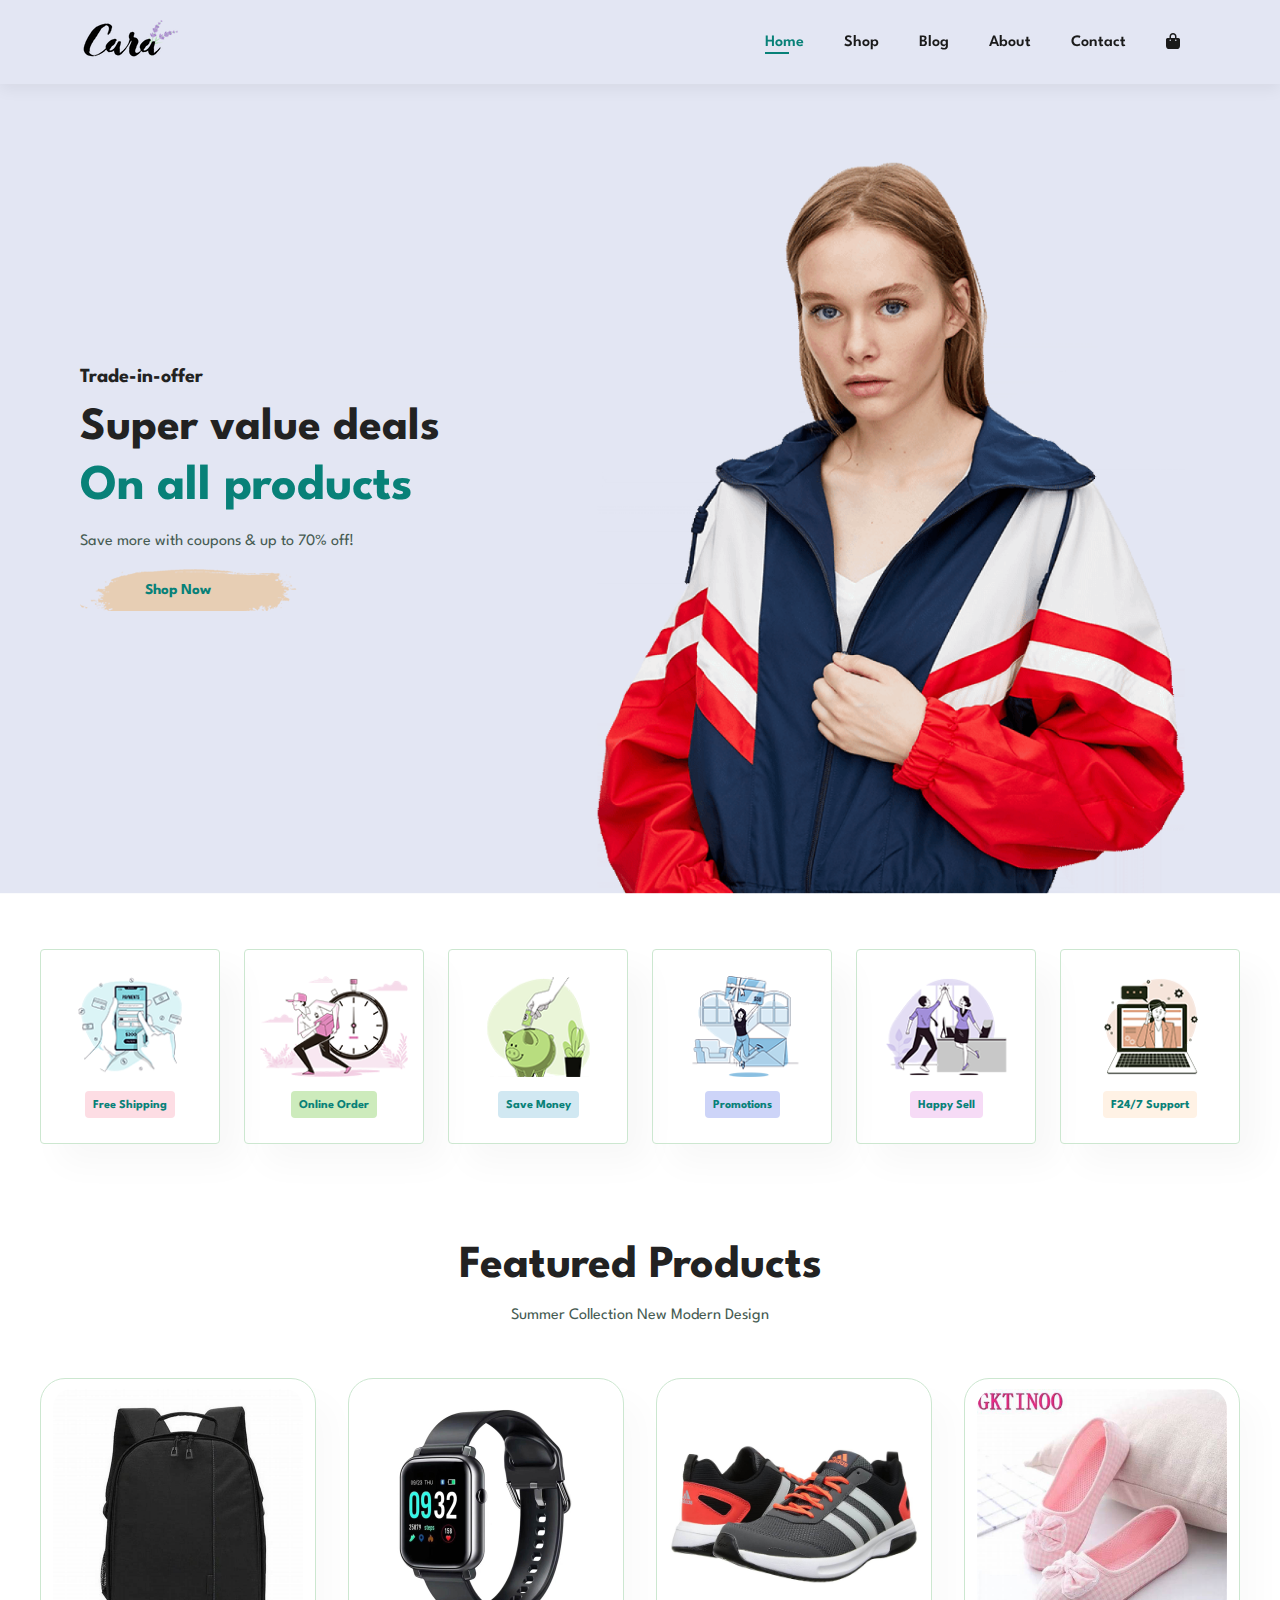
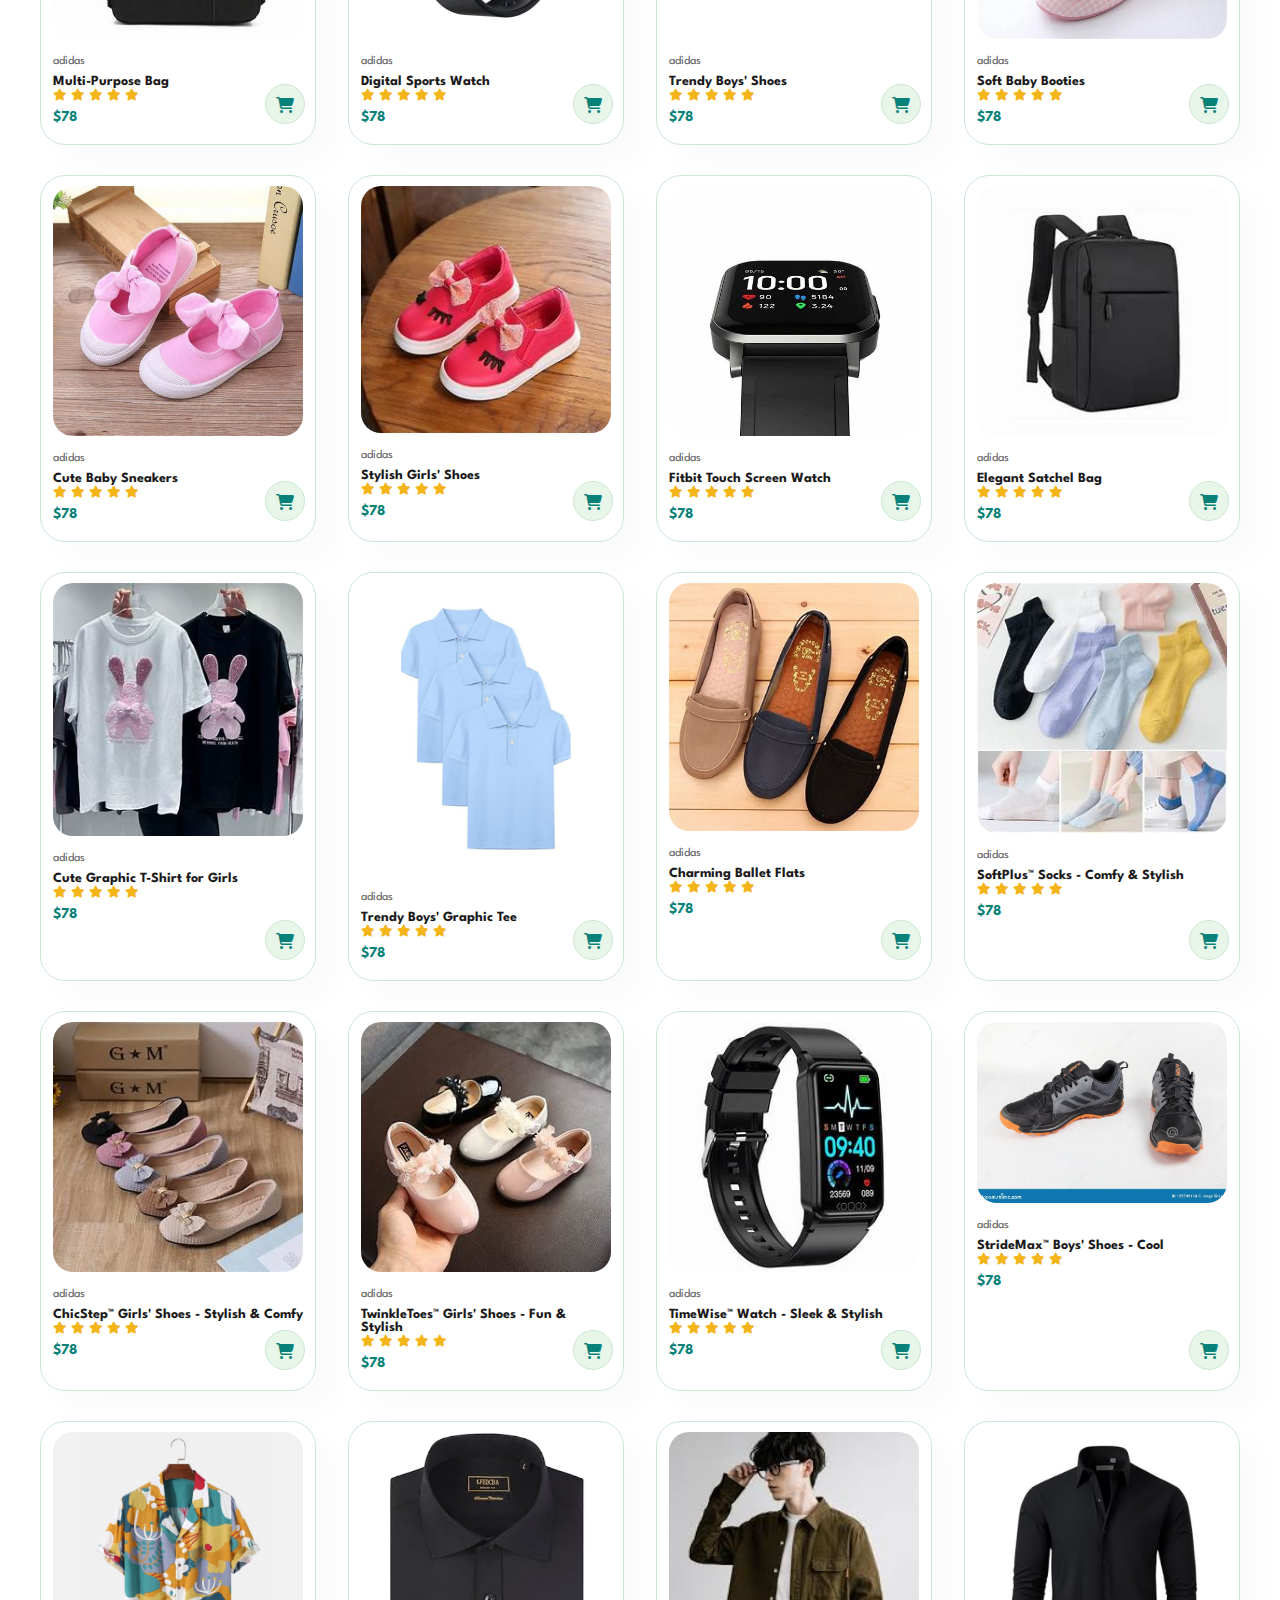
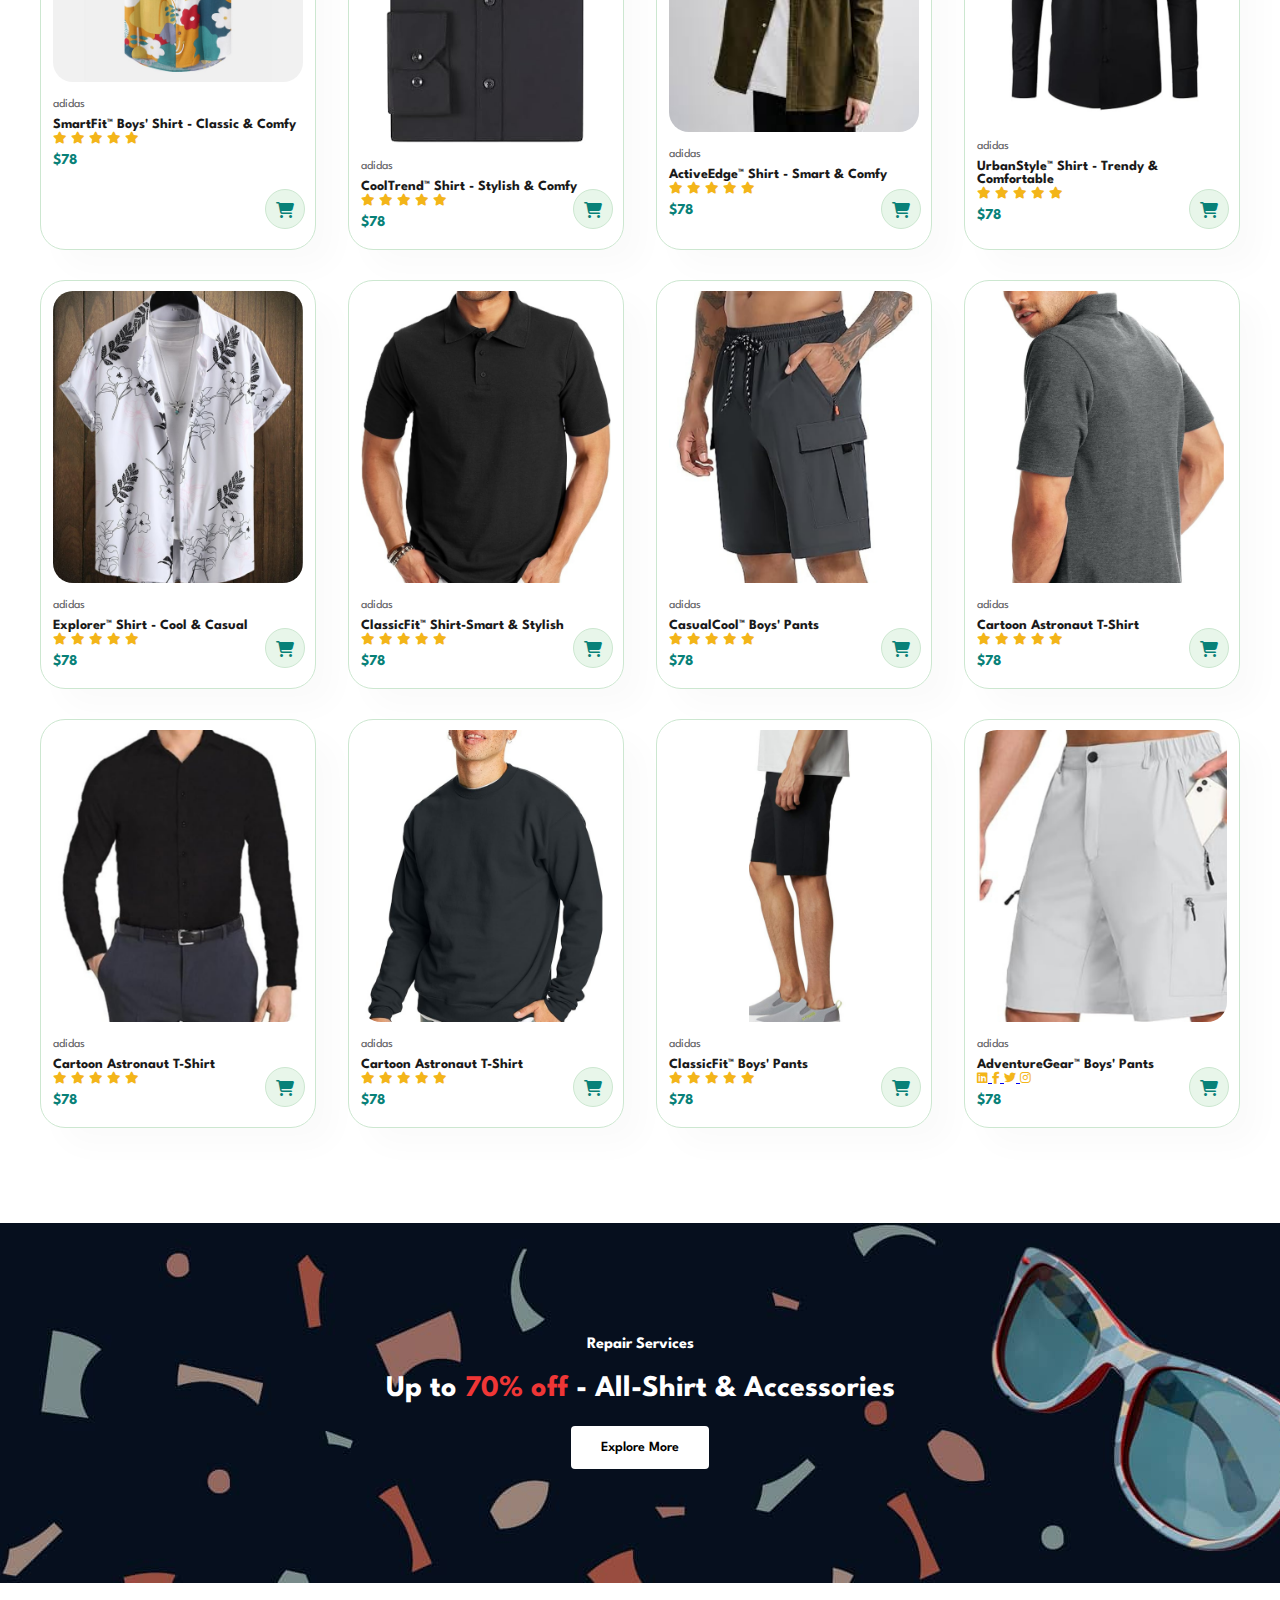
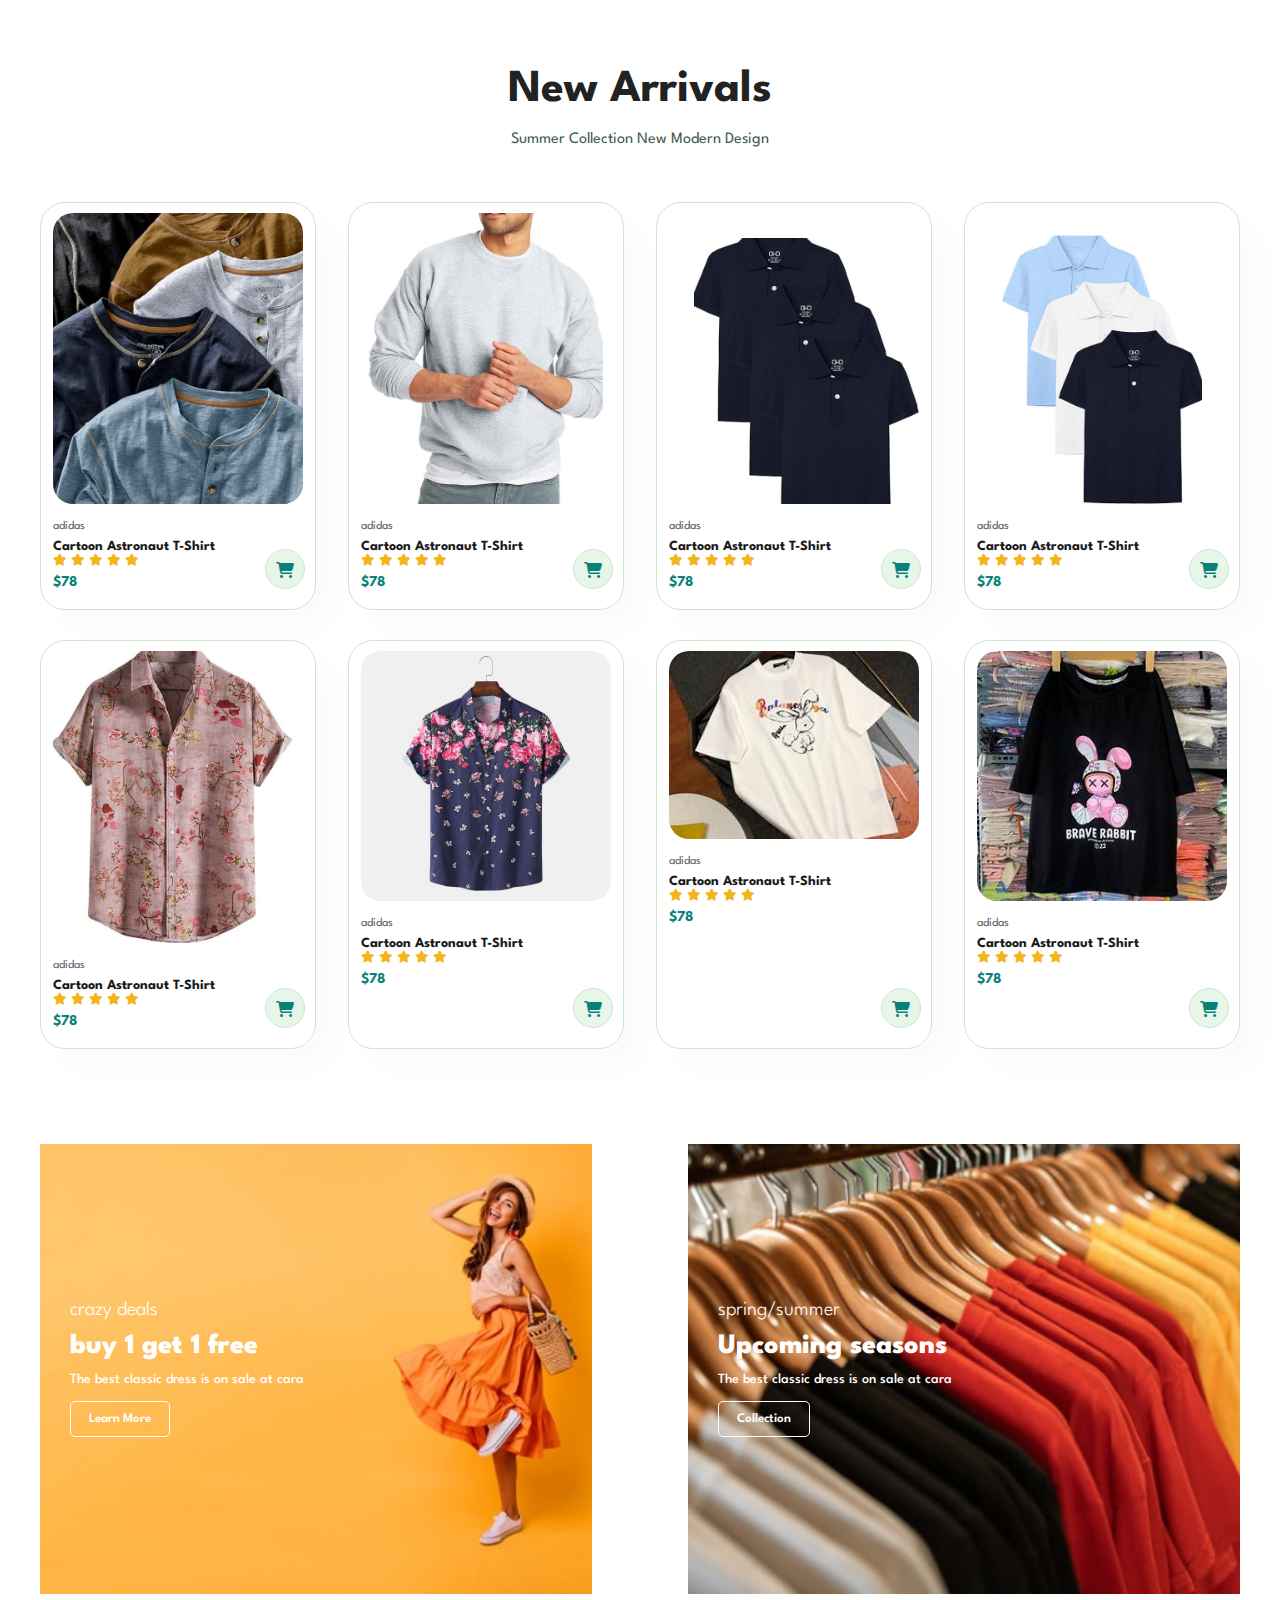
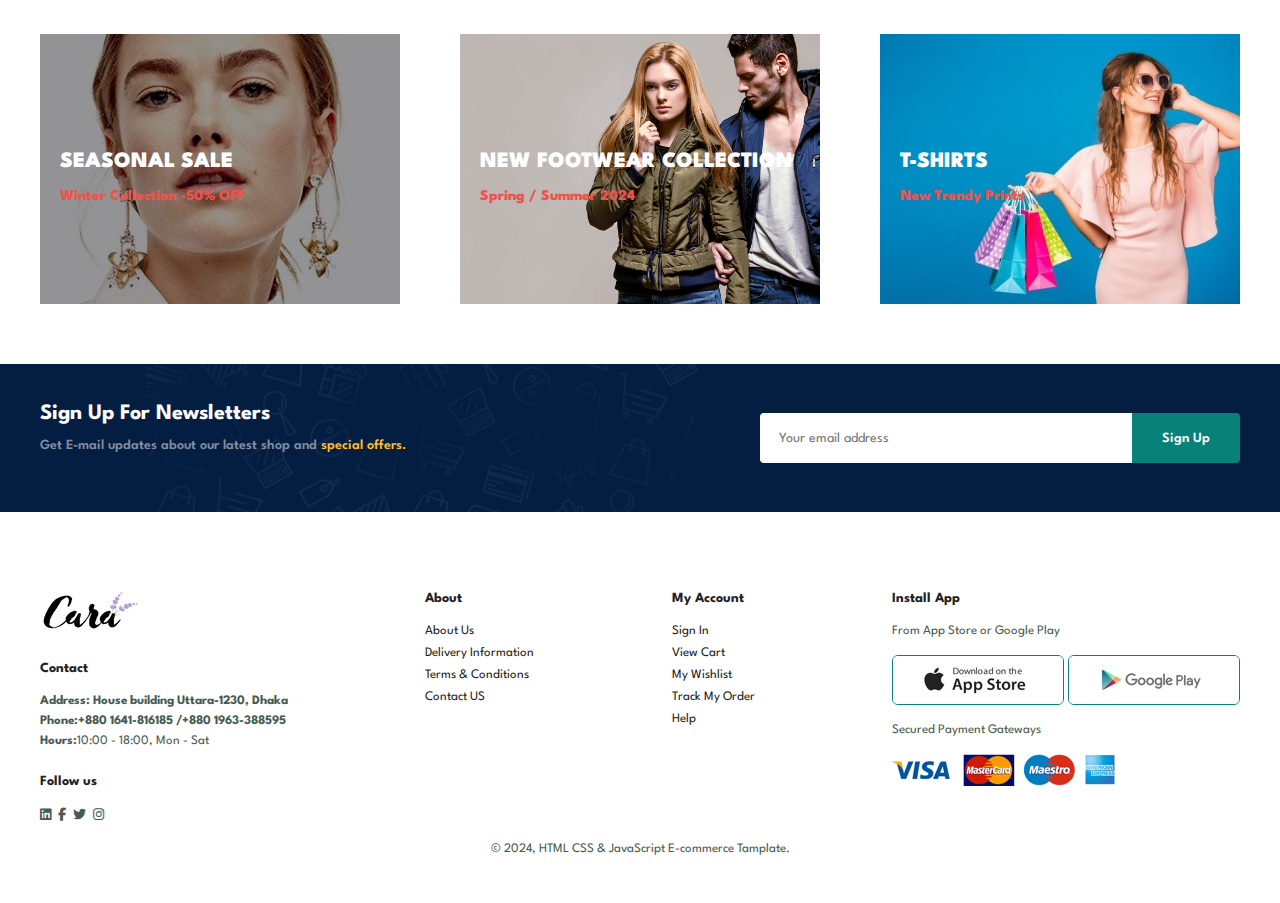
<file: index.html>
<!DOCTYPE html>
<html lang="en">
<head>
    <meta charset="UTF-8">
    <meta name="viewport" content="width=device-width, initial-scale=1.0">
    <title>Quick Shop</title>
    <link rel="stylesheet" href="style.css">
    <!-- Font Awesome cdn -->
    <link rel="stylesheet" href="https://cdnjs.cloudflare.com/ajax/libs/font-awesome/6.2.0/css/all.min.css"/>

        <!-- Apple Touch Icon -->
<link rel="apple-touch-icon" sizes="180x180" href="favicon_io (3)/apple-touch-icon.png">

<!-- Favicon -->
<link rel="icon" type="image/png" sizes="32x32" href="favicon_io (3)/favicon-32x32.png">
<link rel="icon" type="image/png" sizes="16x16" href="favicon_io (3)/favicon-16x16.png">

</head>
<body>
    <!-- Header Section Start Here -->
    <section id="header">
        <a href="index.html"><img src="img/logo.png" class="logo" alt=""></a>
        <div>
            <ul id="navbar">
                <li><a class="active" href="index.html">Home</a></li>
                <li><a href="shop.html">Shop</a></li>
                <li><a href="blog.html">Blog</a></li>
                <li><a href="about.html">About</a></li>
                <li><a href="contact.html">Contact</a></li>
                <li id="lg-bag"><a href="cart.html"><i class="fa-solid fa-bag-shopping"></i></a></li>
                <a href="#" id="close"><i class="fa-solid fa-xmark"></i></a>
            </ul>
        </div>
        <div id="mobile">
            <a href="cart.html"><i class="fa-solid fa-bag-shopping"></i></a>
            <i id="bar" class="fas fa-outdent"></i>           
        </div>
    </section>
    <!-- Header Section End Here -->

    <section id="hero">
        <h4>Trade-in-offer</h4>
        <h2>Super value deals</h2>
        <h1>On all products</h1>
        <p>Save more with coupons & up to 70% off!</p>
        <a href="shop.html" target="_blank">
            <button>Shop Now</button>
        </a>
        
        
    </section>

    <section id="feature" class="section-p1">
        <div class="fe-box">
            <img src="img/features/f1.png" alt="">
            <h6>Free Shipping</h6>
        </div>
        <div class="fe-box">
            <img src="img/features/f2.png" alt="">
            <h6>Online Order</h6>
        </div>
        <div class="fe-box">
            <img src="img/features/f3.png" alt="">
            <h6>Save Money</h6>
        </div>
        <div class="fe-box">
            <img src="img/features/f4.png" alt="">
            <h6>Promotions</h6>
        </div>
        <div class="fe-box">
            <img src="img/features/f5.png" alt="">
            <h6>Happy Sell</h6>
        </div>
        <div class="fe-box">
            <img src="img/features/f6.png" alt="">
            <h6>F24/7 Support</h6>
        </div>
    </section>

    <section id="product1" class="section-p1">
        <h2>Featured Products</h2>
        <p>Summer Collection New Modern Design</p>
        <div class="pro-container">              
            <div class="pro" onclick="window.location.href='sproducts.html';">
                <a href="sproducts2.html"></a>
                <img src="img/products/OIP (11).jpeg" alt="">
                <div class="des">
                    <span>adidas</span>
                    <h5>Multi-Purpose Bag</h5>
                    <div class="star">
                        <i class="fas fa-star"></i>
                        <i class="fas fa-star"></i>
                        <i class="fas fa-star"></i>
                        <i class="fas fa-star"></i>
                        <i class="fas fa-star"></i>
                    </div>
                    <h4>$78</h4>
                    </div>
                    <a href="#"><a href="#"><i class="fa-solid fa-cart-shopping cart"></i></i></a>
                </a>
                </div>
            <div class="pro">
                <a href="sproducts2.html"></a>
                <img src="img/products/wchd.jpg" alt="">
                <div class="des">
                    <span>adidas</span>
                    <h5>Digital Sports Watch</h5>
                    <div class="star">
                        <i class="fas fa-star"></i>
                        <i class="fas fa-star"></i>
                        <i class="fas fa-star"></i>
                        <i class="fas fa-star"></i>
                        <i class="fas fa-star"></i>
                    </div>
                    <h4>$78</h4>
                    </div>
                    <a href="#"><a href="#"><i class="fa-solid fa-cart-shopping cart"></i></i></a>
                </a>
                </div>

                <div class="pro">
                    <img src="img/products/G.jpg" alt="">
                    <div class="des">
                        <span>adidas</span>
                        <h5>Trendy Boys' Shoes</h5>
                        <div class="star">
                            <i class="fas fa-star"></i>
                            <i class="fas fa-star"></i>
                            <i class="fas fa-star"></i>
                            <i class="fas fa-star"></i>
                            <i class="fas fa-star"></i>
                        </div>
                        <h4>$78</h4>
                        </div>
                        <a href="#"><a href="#"><i class="fa-solid fa-cart-shopping cart"></i></i></a>
                    </a>
                    </div>

            <div class="pro">
                <img src="img/products/OIP (7).jpeg" alt="">
                <div class="des">
                    <span>adidas</span>
                    <h5>Soft Baby Booties</h5>
                    <div class="star">
                        <i class="fas fa-star"></i>
                        <i class="fas fa-star"></i>
                        <i class="fas fa-star"></i>
                        <i class="fas fa-star"></i>
                        <i class="fas fa-star"></i>
                    </div>
                    <h4>$78</h4>
                    </div>
                    <a href="#"><a href="#"><i class="fa-solid fa-cart-shopping cart"></i></i></a>
                </a>
                </div>
            <div class="pro">
                <img src="img/products/g5.jpeg" alt="">
                <div class="des">
                    <span>adidas</span>
                    <h5>Cute Baby Sneakers</h5>
                    <div class="star">
                        <i class="fas fa-star"></i>
                        <i class="fas fa-star"></i>
                        <i class="fas fa-star"></i>
                        <i class="fas fa-star"></i>
                        <i class="fas fa-star"></i>
                    </div>
                    <h4>$78</h4>
                    </div>
                    <a href="#"><a href="#"><i class="fa-solid fa-cart-shopping cart"></i></i></a>
                </a>
                </div>
            <div class="pro">
                <img src="img/products/g6.jpeg" alt="">
                <div class="des">
                    <span>adidas</span>
                    <h5>Stylish Girls' Shoes</h5>
                    <div class="star">
                        <i class="fas fa-star"></i>
                        <i class="fas fa-star"></i>
                        <i class="fas fa-star"></i>
                        <i class="fas fa-star"></i>
                        <i class="fas fa-star"></i>
                    </div>
                    <h4>$78</h4>
                    </div>
                    <a href="#"><a href="#"><i class="fa-solid fa-cart-shopping cart"></i></i></a>
                </a>
                </div>
            <div class="pro">  
                <img src="img/products/OIP (1).jpeg" alt="">
                <div class="des">
                    <span>adidas</span>
                    <h5> Fitbit Touch Screen Watch</h5>
                    <div class="star">
                        <i class="fas fa-star"></i>
                        <i class="fas fa-star"></i>
                        <i class="fas fa-star"></i>
                        <i class="fas fa-star"></i>
                        <i class="fas fa-star"></i>
                    </div>
                    <h4>$78</h4>
                    </div>
                    <a href="#"><a href="#"><i class="fa-solid fa-cart-shopping cart"></i></i></a>
                </a>
                </div>
            <div class="pro">
                <img src="img/products/OIP (10).jpeg" alt="">
                <div class="des">
                    <span>adidas</span>
                    <h5>Elegant Satchel Bag</h5>
                    <div class="star">
                        <i class="fas fa-star"></i>
                        <i class="fas fa-star"></i>
                        <i class="fas fa-star"></i>
                        <i class="fas fa-star"></i>
                        <i class="fas fa-star"></i>
                    </div>
                    <h4>$78</h4>
                    </div>
                    <a href="#"><a href="#"><i class="fa-solid fa-cart-shopping cart"></i></i></a>
                </a>
                </div>
            <div class="pro">
                <img src="img/products/OIP (13).jpeg" alt="">
                <div class="des">
                    <span>adidas</span>
                    <h5>Cute Graphic T-Shirt for Girls</h5>
                    <div class="star">
                        <i class="fas fa-star"></i>
                        <i class="fas fa-star"></i>
                        <i class="fas fa-star"></i>
                        <i class="fas fa-star"></i>
                        <i class="fas fa-star"></i>
                    </div>
                    <h4>$78</h4>
                    </div>
                    <a href="#"><a href="#"><i class="fa-solid fa-cart-shopping cart"></i></i></a>
                </a>
            </div>
               
            <div class="pro">
                <img src="img/products/spg7.png" alt="">
                <div class="des">
                    <span>adidas</span>
                    <h5>Trendy Boys' Graphic Tee</h5>
                    <div class="star">
                        <i class="fas fa-star"></i>
                        <i class="fas fa-star"></i>
                        <i class="fas fa-star"></i>
                        <i class="fas fa-star"></i>
                        <i class="fas fa-star"></i>
                    </div>
                    <h4>$78</h4>
                    </div>
                    <a href="#"><a href="#"><i class="fa-solid fa-cart-shopping cart"></i></i></a>
                </a>
                </div>
            <div class="pro">
                <img src="img/products/OIP (2).jpeg" alt="">
                <div class="des">
                    <span>adidas</span>
                    <h5>Charming Ballet Flats</h5>
                    <div class="star">
                        <i class="fas fa-star"></i>
                        <i class="fas fa-star"></i>
                        <i class="fas fa-star"></i>
                        <i class="fas fa-star"></i>
                        <i class="fas fa-star"></i>
                    </div>
                    <h4>$78</h4>
                    </div>
                    <a href="#"><a href="#"><i class="fa-solid fa-cart-shopping cart"></i></i></a>
                </a>
                </div>
            <div class="pro">
                <img src="img/products/OIP (12).jpeg" alt="">
                <div class="des">
                    <span>adidas</span>
                    <h5>SoftPlus™ Socks - Comfy & Stylish</h5>
                    <div class="star">
                        <i class="fas fa-star"></i>
                        <i class="fas fa-star"></i>
                        <i class="fas fa-star"></i>
                        <i class="fas fa-star"></i>
                        <i class="fas fa-star"></i>
                    </div>
                    <h4>$78</h4>
                    </div>
                    <a href="#"><a href="#"><i class="fa-solid fa-cart-shopping cart"></i></i></a>
                </a>
                </div>
            <div class="pro">
                <img src="img/products/OIP (8).jpeg" alt="">
                <div class="des">
                    <span>adidas</span>
                    <h5>ChicStep™ Girls' Shoes - Stylish & Comfy</h5>
                    <div class="star">
                        <i class="fas fa-star"></i>
                        <i class="fas fa-star"></i>
                        <i class="fas fa-star"></i>
                        <i class="fas fa-star"></i>
                        <i class="fas fa-star"></i>
                    </div>
                    <h4>$78</h4>
                    </div>
                    <a href="#"><a href="#"><i class="fa-solid fa-cart-shopping cart"></i></i></a>
                </a>
                </div>
            <div class="pro">
                <img src="img/products/OIP (9).jpeg" alt="">
                <div class="des">
                    <span>adidas</span>
                    <h5>TwinkleToes™ Girls' Shoes - Fun & Stylish</h5>
                    <div class="star">
                        <i class="fas fa-star"></i>
                        <i class="fas fa-star"></i>
                        <i class="fas fa-star"></i>
                        <i class="fas fa-star"></i>
                        <i class="fas fa-star"></i>
                    </div>
                    <h4>$78</h4>
                    </div>
                    <a href="#"><a href="#"><i class="fa-solid fa-cart-shopping cart"></i></i></a>
                </a>
                </div>
            <div class="pro">
                <img src="img/products/OIP.jpeg" alt="">
                <div class="des">
                    <span>adidas</span>
                    <h5>TimeWise™ Watch - Sleek & Stylish</h5>
                    <div class="star">
                        <i class="fas fa-star"></i>
                        <i class="fas fa-star"></i>
                        <i class="fas fa-star"></i>
                        <i class="fas fa-star"></i>
                        <i class="fas fa-star"></i>
                    </div>
                    <h4>$78</h4>
                    </div>
                    <a href="#"><a href="#"><i class="fa-solid fa-cart-shopping cart"></i></i></a>
                </a>
                </div>
            <div class="pro">
                <img src="img/products/fr.jpg" alt="">
                <div class="des">
                    <span>adidas</span>
                    <h5>StrideMax™ Boys' Shoes - Cool </h5>
                    <div class="star">
                        <i class="fas fa-star"></i>
                        <i class="fas fa-star"></i>
                        <i class="fas fa-star"></i>
                        <i class="fas fa-star"></i>
                        <i class="fas fa-star"></i>
                    </div>
                    <h4>$78</h4>
                    </div>
                    <a href="#"><a href="#"><i class="fa-solid fa-cart-shopping cart"></i></i></a>
                </a>
                </div>
           
                <div class="pro">
                    <img src="img/products/f1.jpg" alt="">
                    <div class="des">
                        <span>adidas</span>
                        <h5>SmartFit™ Boys' Shirt - Classic & Comfy</h5>
                        <div class="star">
                            <i class="fas fa-star"></i>
                            <i class="fas fa-star"></i>
                            <i class="fas fa-star"></i>
                            <i class="fas fa-star"></i>
                            <i class="fas fa-star"></i>
                        </div>
                        <h4>$78</h4>
                        </div>
                        <a href="#"><a href="#"><i class="fa-solid fa-cart-shopping cart"></i></i></a>
                    </a>
                    </div>  
                    <div class="pro">
                        <a href="sproducts2.html"></a>
                        <img src="img/products/bs2_files/spda2.jpg" alt="">
                        <div class="des">
                            <span>adidas</span>
                            <h5>CoolTrend™ Shirt - Stylish & Comfy</h5>
                            <div class="star">
                                <i class="fas fa-star"></i>
                                <i class="fas fa-star"></i>
                                <i class="fas fa-star"></i>
                                <i class="fas fa-star"></i>
                                <i class="fas fa-star"></i>
                            </div>
                            <h4>$78</h4>
                            </div>
                            <a href="#"><a href="#"><i class="fa-solid fa-cart-shopping cart"></i></i></a>
                        </a>
                        </div>
            <div class="pro">
                <img src="img/products/image1.jpeg" alt="">
                <div class="des">
                    <span>adidas</span>
                    <h5>ActiveEdge™ Shirt - Smart & Comfy</h5>
                    <div class="star">
                        <i class="fas fa-star"></i>
                        <i class="fas fa-star"></i>
                        <i class="fas fa-star"></i>
                        <i class="fas fa-star"></i>
                        <i class="fas fa-star"></i>
                    </div>
                    <h4>$78</h4>
                    </div>
                    <a href="#"><a href="#"><i class="fa-solid fa-cart-shopping cart"></i></i></a>
                </a>
                </div>
            <div class="pro">
                <img src="img/products/uti4.png" alt="">
                <div class="des">
                    <span>adidas</span>
                    <h5>UrbanStyle™ Shirt - Trendy & Comfortable</h5>
                    <div class="star">
                        <i class="fas fa-star"></i>
                        <i class="fas fa-star"></i>
                        <i class="fas fa-star"></i>
                        <i class="fas fa-star"></i>
                        <i class="fas fa-star"></i>
                    </div>
                    <h4>$78</h4>
                    </div>
                    <a href="#"><a href="#"><i class="fa-solid fa-cart-shopping cart"></i></i></a>
                </a>
                </div>
            <div class="pro">
                <img src="img/products/1.jpg" alt="">
                <div class="des">
                    <span>adidas</span>
                    <h5>Explorer™ Shirt - Cool & Casual</h5>
                    <div class="star">
                        <i class="fas fa-star"></i>
                        <i class="fas fa-star"></i>
                        <i class="fas fa-star"></i>
                        <i class="fas fa-star"></i>
                        <i class="fas fa-star"></i>
                    </div>
                    <h4>$78</h4>
                    </div>
                    <a href="#"><a href="#"><i class="fa-solid fa-cart-shopping cart"></i></i></a>
                </a>
                </div>
            <div class="pro">
                <img src="img/products/g2.png" alt="">
                <div class="des">
                    <span>adidas</span>
                    <h5>ClassicFit™ Shirt-Smart & Stylish</h5>
                    <div class="star">
                        <i class="fas fa-star"></i>
                        <i class="fas fa-star"></i>
                        <i class="fas fa-star"></i>
                        <i class="fas fa-star"></i>
                        <i class="fas fa-star"></i>
                    </div>
                    <h4>$78</h4>
                    </div>
                    <a href="#"><a href="#"><i class="fa-solid fa-cart-shopping cart"></i></i></a>
                </a>
                </div>
            <div class="pro">
                <img src="img/products/Untitled design (5).png" alt="">
                <div class="des">
                    <span>adidas</span>
                    <h5>CasualCool™ Boys' Pants</h5>
                    <div class="star">
                        <i class="fas fa-star"></i>
                        <i class="fas fa-star"></i>
                        <i class="fas fa-star"></i>
                        <i class="fas fa-star"></i>
                        <i class="fas fa-star"></i>
                    </div>
                    <h4>$78</h4>
                    </div>
                    <a href="#"><a href="#"><i class="fa-solid fa-cart-shopping cart"></i></i></a>
                </a>
                </div>

                <div class="pro">
                    <img src="img/products/gs1.png" alt="">
                    <div class="des">
                        <span>adidas</span>
                        <h5>Cartoon Astronaut T-Shirt</h5>
                        <div class="star">
                            <i class="fas fa-star"></i>
                            <i class="fas fa-star"></i>
                            <i class="fas fa-star"></i>
                            <i class="fas fa-star"></i>
                            <i class="fas fa-star"></i>
                        </div>
                        <h4>$78</h4>
                        </div>
                        <a href="#"><a href="#"><i class="fa-solid fa-cart-shopping cart"></i></i></a>
                    </a>
                    </div>

            <div class="pro">
                <img src="img/products/spg.png" alt="">
                <div class="des">
                    <span>adidas</span>
                    <h5>Cartoon Astronaut T-Shirt</h5>
                    <div class="star">
                        <i class="fas fa-star"></i>
                        <i class="fas fa-star"></i>
                        <i class="fas fa-star"></i>
                        <i class="fas fa-star"></i>
                        <i class="fas fa-star"></i>
                    </div>
                    <h4>$78</h4>
                    </div>
                    <a href="#"><a href="#"><i class="fa-solid fa-cart-shopping cart"></i></i></a>
                </a>
                </div>
            <div class="pro">
                <img src="img/products/dsgg.png" alt="">
                <div class="des">
                    <span>adidas</span>
                    <h5>Cartoon Astronaut T-Shirt</h5>
                    <div class="star">
                        <i class="fas fa-star"></i>
                        <i class="fas fa-star"></i>
                        <i class="fas fa-star"></i>
                        <i class="fas fa-star"></i>
                        <i class="fas fa-star"></i>
                    </div>
                    <h4>$78</h4>
                    </div>
                    <a href="#"><a href="#"><i class="fa-solid fa-cart-shopping cart"></i></i></a>
                </a>
                </div>
            <div class="pro">
                <img src="img/products/Untitled design (8).png" alt="">
                <div class="des">
                    <span>adidas</span>
                    <h5>ClassicFit™ Boys' Pants</h5>
                    <div class="star">
                        <i class="fas fa-star"></i>
                        <i class="fas fa-star"></i>
                        <i class="fas fa-star"></i>
                        <i class="fas fa-star"></i>
                        <i class="fas fa-star"></i>
                    </div>
                    <h4>$78</h4>
                    </div>
                    <a href="#"><a href="#"><i class="fa-solid fa-cart-shopping cart"></i></i></a>
                </a>
                </div>
            <div class="pro">
                <img src="img/products/Untitled design (6).png" alt="">
                <div class="des">
                    <span>adidas</span>
                    <h5>AdventureGear™ Boys' Pants</h5>
                    <div class="star">
                        <a href="https://www.linkedin.com/in/asif-sarker5" target="_blank">
                            <i class="fa-brands fa-linkedin"></i>
                        </a>                  
                        <a href="https://www.facebook.com/profile.php?id=100042435249468" target="_blank">
                        <i class="fab fa-facebook-f"></i>
                        </a>
                        <a href="https://x.com/gbasifsarker078" target="_blank">
                            <i class="fab fa-twitter"></i>
                        </a>
                        <a href="https://www.instagram.com/asifsarker111" target="_blank">
                            <i class="fab fa-instagram"></i>
                        </a> 
                    </div>
                    <h4>$78</h4>
                    </div>
                    <a href="#"><a href="#"><i class="fa-solid fa-cart-shopping cart"></i></i></a>
                </a>
                </div>
            </div>
    </section>

    <section id="banner" class="section-m1">
        <h4>Repair Services</h4>
        <h2>Up to <span>70% off</span> - All-Shirt & Accessories</h2>
        <button class="normal">Explore More</button>
    </section>

    <section id="product1" class="section-p1">
        <h2>New Arrivals</h2>
        <p>Summer Collection New Modern Design</p>
        <div class="pro-container">       
            <div class="pro">
                <img src="img/products/spg2.png" alt="">
                <div class="des">
                    <span>adidas</span>
                    <h5>Cartoon Astronaut T-Shirt</h5>
                    <div class="star">
                        <i class="fas fa-star"></i>
                        <i class="fas fa-star"></i>
                        <i class="fas fa-star"></i>
                        <i class="fas fa-star"></i>
                        <i class="fas fa-star"></i>
                    </div>
                    <h4>$78</h4>
                    </div>
                    <a href="#"><a href="#"><i class="fa-solid fa-cart-shopping cart"></i></i></a>
                </a>
                </div>
            <div class="pro">
                <img src="img/products/spg3.png" alt="">
                <div class="des">
                    <span>adidas</span>
                    <h5>Cartoon Astronaut T-Shirt</h5>
                    <div class="star">
                        <i class="fas fa-star"></i>
                        <i class="fas fa-star"></i>
                        <i class="fas fa-star"></i>
                        <i class="fas fa-star"></i>
                        <i class="fas fa-star"></i>
                    </div>
                    <h4>$78</h4>
                    </div>
                    <a href="#"><a href="#"><i class="fa-solid fa-cart-shopping cart"></i></i></a>
                </a>
                </div>
            <div class="pro">
                <img src="img/products/spg4.png" alt="">
                <div class="des">
                    <span>adidas</span>
                    <h5>Cartoon Astronaut T-Shirt</h5>
                    <div class="star">
                        <i class="fas fa-star"></i>
                        <i class="fas fa-star"></i>
                        <i class="fas fa-star"></i>
                        <i class="fas fa-star"></i>
                        <i class="fas fa-star"></i>
                    </div>
                    <h4>$78</h4>
                    </div>
                    <a href="#"><a href="#"><i class="fa-solid fa-cart-shopping cart"></i></i></a>
                </a>
                </div>
            <div class="pro">
                <img src="img/products/spg5.png" alt="">
                <div class="des">
                    <span>adidas</span>
                    <h5>Cartoon Astronaut T-Shirt</h5>
                    <div class="star">
                        <i class="fas fa-star"></i>
                        <i class="fas fa-star"></i>
                        <i class="fas fa-star"></i>
                        <i class="fas fa-star"></i>
                        <i class="fas fa-star"></i>
                    </div>
                    <h4>$78</h4>
                    </div>
                    <a href="#"><a href="#"><i class="fa-solid fa-cart-shopping cart"></i></i></a>
                </a>
                </div>
            <div class="pro">
                <img src="img/products/spg6.png" alt="">
                <div class="des">
                    <span>adidas</span>
                    <h5>Cartoon Astronaut T-Shirt</h5>
                    <div class="star">
                        <i class="fas fa-star"></i>
                        <i class="fas fa-star"></i>
                        <i class="fas fa-star"></i>
                        <i class="fas fa-star"></i>
                        <i class="fas fa-star"></i>
                    </div>
                    <h4>$78</h4>
                    </div>
                    <a href="#"><a href="#"><i class="fa-solid fa-cart-shopping cart"></i></i></a>
                </a>
                </div>
            <div class="pro">
                <img src="img/products/spg8.jpg" alt="">
                <div class="des">
                    <span>adidas</span>
                    <h5>Cartoon Astronaut T-Shirt</h5>
                    <div class="star">
                        <i class="fas fa-star"></i>
                        <i class="fas fa-star"></i>
                        <i class="fas fa-star"></i>
                        <i class="fas fa-star"></i>
                        <i class="fas fa-star"></i>
                    </div>
                    <h4>$78</h4>
                    </div>
                    <a href="#"><a href="#"><i class="fa-solid fa-cart-shopping cart"></i></i></a>
                </a>
                </div>
            <div class="pro">
                <img src="img/products/spg9.jpeg" alt="">
                <div class="des">
                    <span>adidas</span>
                    <h5>Cartoon Astronaut T-Shirt</h5>
                    <div class="star">
                        <i class="fas fa-star"></i>
                        <i class="fas fa-star"></i>
                        <i class="fas fa-star"></i>
                        <i class="fas fa-star"></i>
                        <i class="fas fa-star"></i>
                    </div>
                    <h4>$78</h4>
                    </div>
                    <a href="#"><a href="#"><i class="fa-solid fa-cart-shopping cart"></i></i></a>
                </a>
                </div>
            <div class="pro">
                <img src="img/products/spg10.jpeg" alt="">
                <div class="des">
                    <span>adidas</span>
                    <h5>Cartoon Astronaut T-Shirt</h5>
                    <div class="star">
                        <i class="fas fa-star"></i>
                        <i class="fas fa-star"></i>
                        <i class="fas fa-star"></i>
                        <i class="fas fa-star"></i>
                        <i class="fas fa-star"></i>
                    </div>
                    <h4>$78</h4>
                    </div>
                    <a href="#"><a href="#"><i class="fa-solid fa-cart-shopping cart"></i></i></a>
                </a>
                </div>
            </div>
    </section>

    <section id="sm-banner" class="section-p1">
        <div class="banner-box">
            <h4>crazy deals</h4>
            <h2>buy 1 get 1 free</h2>
            <span>The best classic dress is on sale at cara</span>
            <button class="white">Learn More</button>
        </div>
        <div class="banner-box banner-box2">
            <h4>spring/summer</h4>
            <h2>Upcoming seasons </h2>
            <span>The best classic dress is on sale at cara</span>
            <button class="white">Collection</button>
        </div>
    </section>

    <section id="banner3">
        <div class="banner-box">
            <h2>SEASONAL SALE </h2>
            <h3>Winter Collection -50% OFF</h3>
        </div>
        <div class="banner-box banner-box2">
            <h2>NEW FOOTWEAR COLLECTION</h2>
            <h3>Spring / Summer 2024 </h3>
        </div>
        <div class="banner-box banner-box3">
            <h2>T-SHIRTS</h2>
            <h3>New Trendy Prints</h3>
        </div>
    </section>

    <section id="newsletter" class="section-p1 section-m1">
        <div class="news-text">
            <h4>Sign Up For Newsletters</h4>
            <p>Get E-mail updates about our latest shop and <span>special offers.</span></p>
        </div>
        <div class="form">
            <input type="text" placeholder="Your email address">
            <button class="normal">Sign Up</button>
        </div>
    </section>
<!-- Footer Section Start -->
    <footer class="section-p1">
        <div class="col">
            <img class="logo" src="img/logo.png" alt="">
            <h4>Contact</h4>
            <p><strong>Address: House building Uttara-1230,   Dhaka</strong> </p>
            <p><strong>Phone:+880 1641-816185 /+880 1963-388595</strong></p>
            <p><strong>Hours:</strong>10:00 - 18:00, Mon - Sat</p>
            <div class="follow">
                <h4>Follow us</h4>
                <div class="icon">
                    <a href="https://www.linkedin.com/in/asif-sarker5" target="_blank">
                        <i class="fa-brands fa-linkedin"></i>
                    </a>                  
                    <a href="https://www.facebook.com/profile.php?id=100042435249468" target="_blank">
                    <i class="fab fa-facebook-f"></i>
                    </a>
                    <a href="https://x.com/gbasifsarker078" target="_blank">
                        <i class="fab fa-twitter"></i>
                    </a>
                    <a href="https://www.instagram.com/asifsarker111" target="_blank">
                        <i class="fab fa-instagram"></i>
                    </a>                 
                </div>
            </div>
        </div>

        <div class="col">
            <h4>About</h4>
            <a href="#">About Us</a>
            <a href="#">Delivery Information</a>
            <a href="#">Terms & Conditions</a>
            <a href="#">Contact US</a>
        </div>

        <div class="col">
            <h4>My Account</h4>
            <a href="#">Sign In</a>
            <a href="#">View Cart</a>
            <a href="#">My Wishlist</a>
            <a href="#">Track My Order</a>
            <a href="#">Help</a>
        </div>

        <div class="col install">
            <h4>Install App</h4>
            <p>From App Store or Google Play</p>
            <div class="row">
                <img src="img/pay/app.jpg" alt="">
                <img src="img/pay/play.jpg" alt="">               
            </div>
            <p>Secured Payment Gateways</p>
            <img src="img/pay/pay.png" alt="">
        </div>

        <div class="copyright">
            <p>&copy; 2024, HTML CSS & JavaScript E-commerce Tamplate.</p>
        </div>
    </footer>
<!-- Footer Section End -->

 <!-- Custom JavaScript File Link -->
    <script src="script.js"></script>
</body>
</html>
</file>
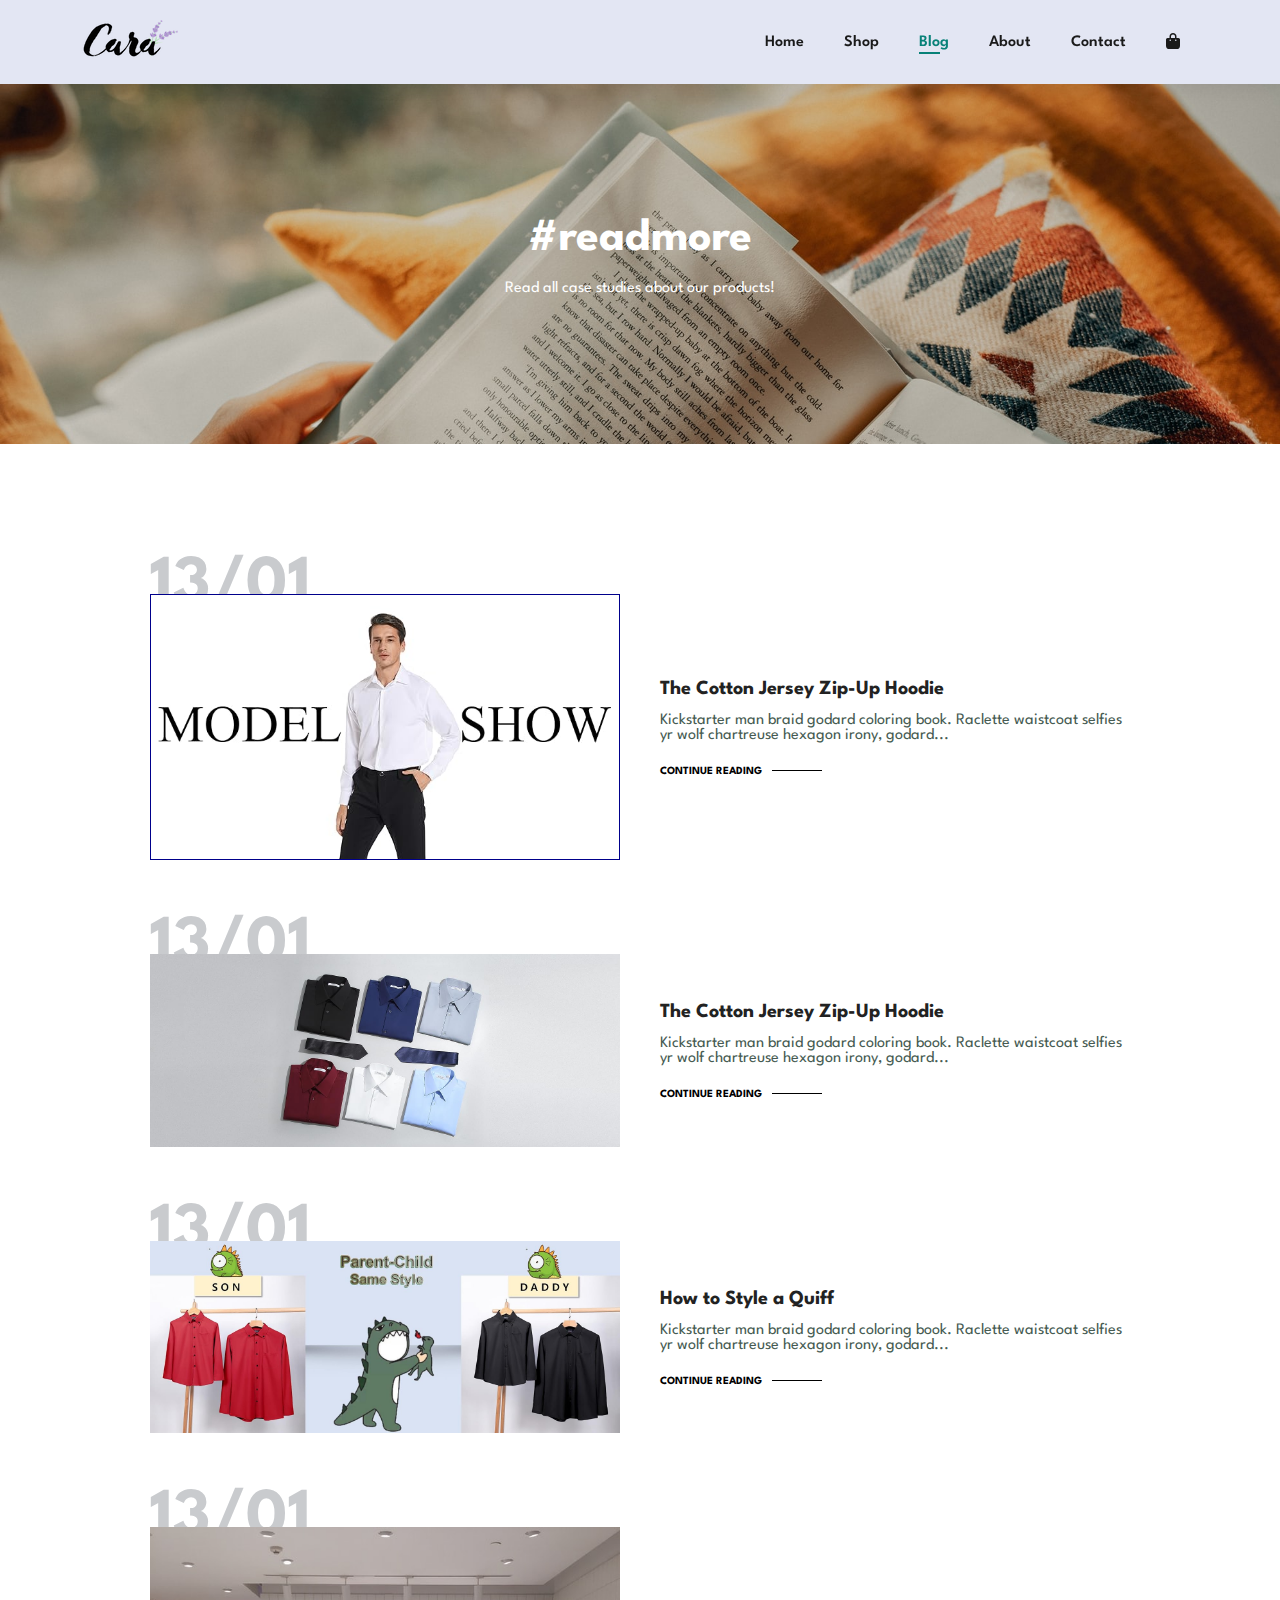
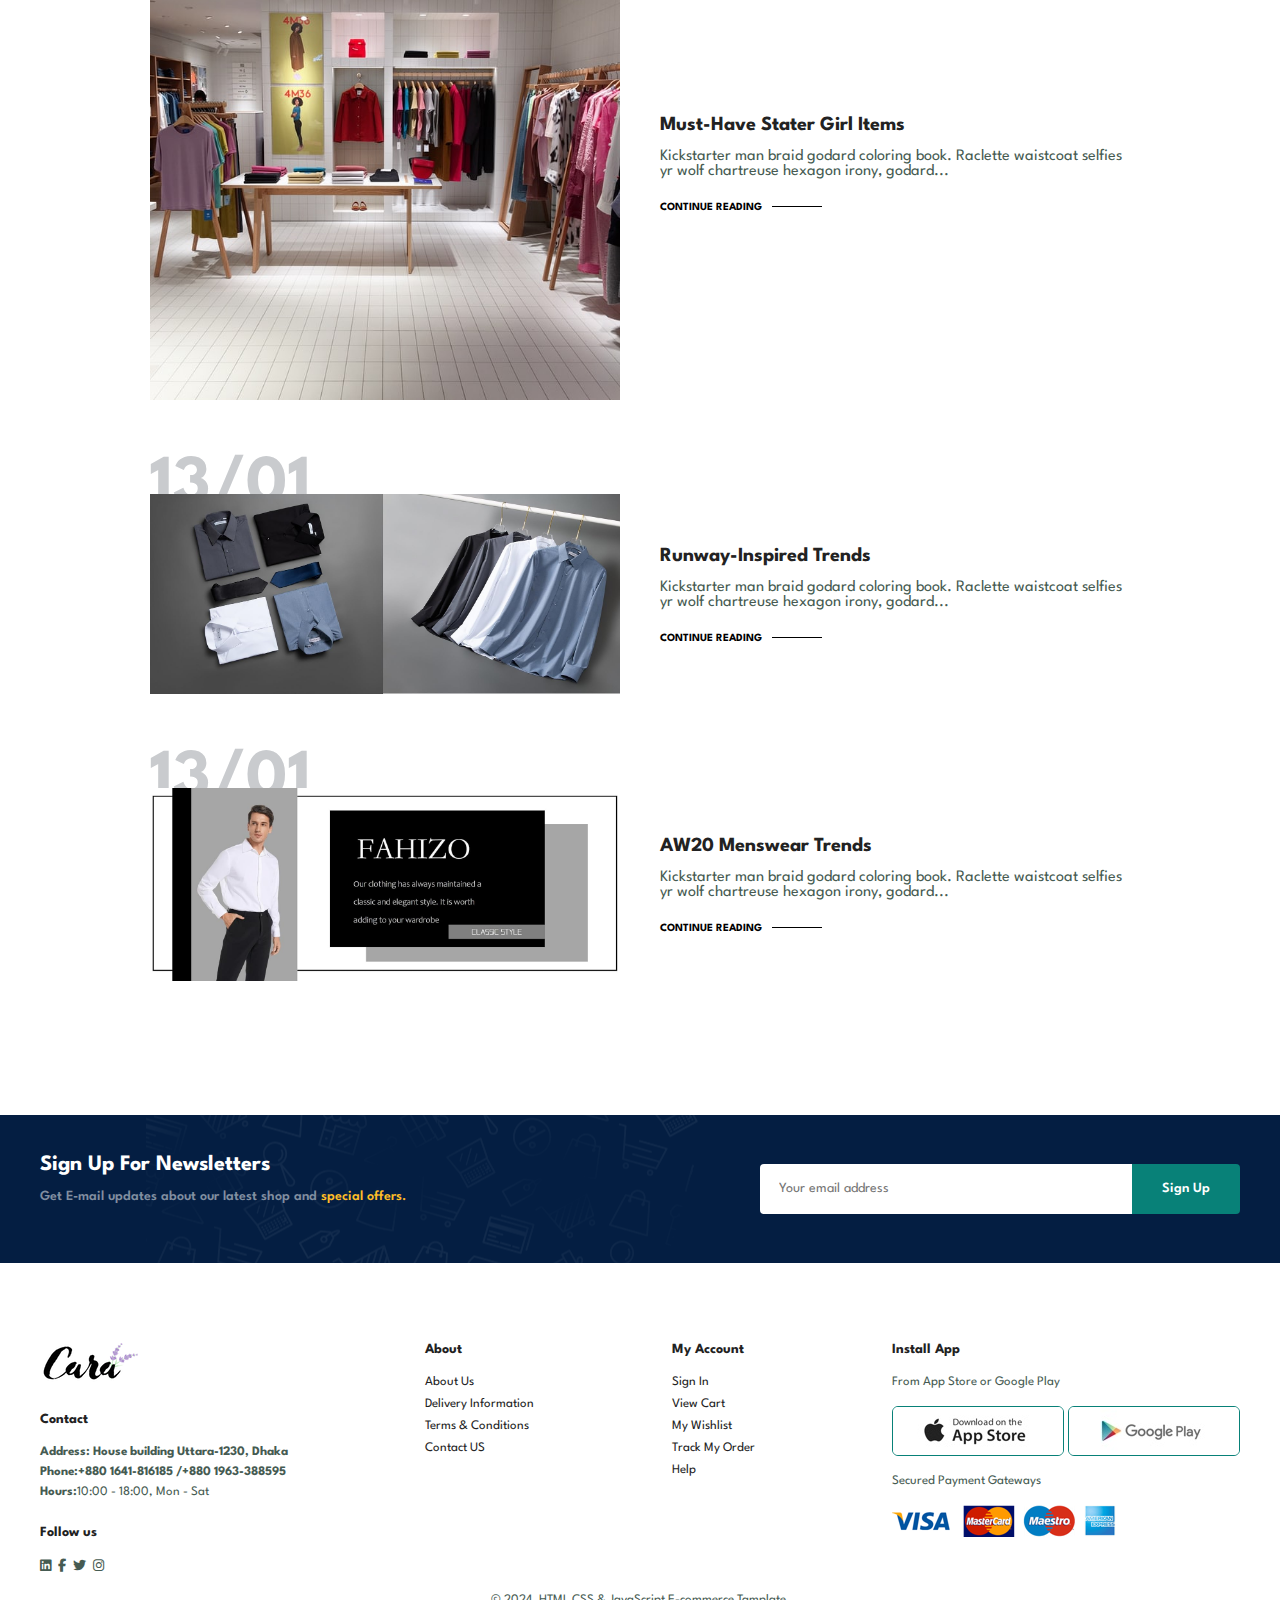
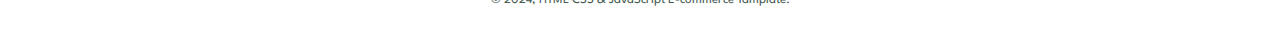
<file: blog.html>
<!DOCTYPE html>
<html lang="en">
<head>
    <meta charset="UTF-8">
    <meta name="viewport" content="width=device-width, initial-scale=1.0">
    <title>Quick Shop</title>
    <link rel="stylesheet" href="style.css">
    <!-- Font Awesome cdn -->
    <link rel="stylesheet" href="https://cdnjs.cloudflare.com/ajax/libs/font-awesome/6.2.0/css/all.min.css"/>

        <!-- Apple Touch Icon -->
<link rel="apple-touch-icon" sizes="180x180" href="favicon_io (3)/apple-touch-icon.png">

<!-- Favicon -->
<link rel="icon" type="image/png" sizes="32x32" href="favicon_io (3)/favicon-32x32.png">
<link rel="icon" type="image/png" sizes="16x16" href="favicon_io (3)/favicon-16x16.png">

</head>
<body>
    <!-- Header Section Start Here -->
    <section id="header">
        <a href="index.html"><img src="img/logo.png" class="logo" alt=""></a>
        <div>
            <ul id="navbar">
                <li><a href="index.html">Home</a></li>
                <li><a href="shop.html">Shop</a></li>
                <li><a class="active"  href="blog.html">Blog</a></li>
                <li><a href="about.html">About</a></li>
                <li><a href="contact.html">Contact</a></li>
                <li id="lg-bag"><a href="cart.html"><i class="fa-solid fa-bag-shopping"></i></a></li>
                <a href="#" id="close"><i class="fa-solid fa-xmark"></i></a>
            </ul>
        </div>
        <div id="mobile">
            <a href="cart.html"><i class="fa-solid fa-bag-shopping"></i></a>
            <i id="bar" class="fas fa-outdent"></i>           
        </div>
    </section>
    <!-- Header Section End Here -->

    <section id="page-header" class="blog-header">
        <h2>#readmore</h2>        
        <p>Read all case studies about our products!</p>      
    </section>

    <section id="blog">
        <div class="blog-box">
            <div class="blog-img">
                <img class="bolog3" src="img/products/bs2_files/blog3.jpg" alt="">
            </div>
            <div class="blog-details">
                <h4>The Cotton Jersey Zip-Up Hoodie</h4>
                <p>Kickstarter man braid godard coloring book. Raclette waistcoat selfies yr wolf chartreuse hexagon irony, godard...</p>
                <a href="#">CONTINUE READING</a>
            </div>
            <h1>13/01</h1>
        </div>
        <div class="blog-box">
            <div class="blog-img">
                <img src="img/products/bs2_files/6pc.jpg" alt="">
            </div>
            <div class="blog-details">
                <h4>The Cotton Jersey Zip-Up Hoodie</h4>
                <p>Kickstarter man braid godard coloring book. Raclette waistcoat selfies yr wolf chartreuse hexagon irony, godard...</p>
                <a href="#">CONTINUE READING</a>
            </div>
            <h1>13/01</h1>
        </div>
        <div class="blog-box">
            <div class="blog-img">
                <img src="img/products/bs2_files/2pc.jpg" alt="">
            </div>
            <div class="blog-details">
                <h4>How to Style a Quiff</h4>
                <p>Kickstarter man braid godard coloring book. Raclette waistcoat selfies yr wolf chartreuse hexagon irony, godard...</p>
                <a href="#">CONTINUE READING</a>
            </div>
            <h1>13/01</h1>
        </div>
        <div class="blog-box">
            <div class="blog-img">
                <img src="img/blog/b3.jpg" alt="">
            </div>
            <div class="blog-details">
                <h4>Must-Have Stater Girl Items</h4>
                <p>Kickstarter man braid godard coloring book. Raclette waistcoat selfies yr wolf chartreuse hexagon irony, godard...</p>
                <a href="#">CONTINUE READING</a>
            </div>
            <h1>13/01</h1>
        </div>
        <div class="blog-box">
            <div class="blog-img">
                <img src="img/products/bs2_files/blog.jpg" alt="">
            </div>
            <div class="blog-details">
                <h4>Runway-Inspired Trends</h4>
                <p>Kickstarter man braid godard coloring book. Raclette waistcoat selfies yr wolf chartreuse hexagon irony, godard...</p>
                <a href="#">CONTINUE READING</a>
            </div>
            <h1>13/01</h1>
        </div>
        <div class="blog-box">
            <div class="blog-img">
                <img src="img/products/bs2_files/blog2.jpg" alt="">
            </div>
            <div class="blog-details">
                <h4>AW20 Menswear Trends</h4>
                <p>Kickstarter man braid godard coloring book. Raclette waistcoat selfies yr wolf chartreuse hexagon irony, godard...</p>
                <a href="#">CONTINUE READING</a>
            </div>
            <h1>13/01</h1>
        </div>
    </section>
    

    <section id="newsletter" class="section-p1 section-m1">
        <div class="news-text">
            <h4>Sign Up For Newsletters</h4>
            <p>Get E-mail updates about our latest shop and <span>special offers.</span></p>
        </div>
        <div class="form">
            <input type="text" placeholder="Your email address">
            <button class="normal">Sign Up</button>
        </div>
    </section>
<!-- Footer Section Start -->
    <footer class="section-p1">
        <div class="col">
            <img class="logo" src="img/logo.png" alt="">
            <h4>Contact</h4>
            <p><strong>Address: House building Uttara-1230,   Dhaka </strong> </p>
            <p><strong>Phone:+880 1641-816185 /+880 1963-388595</strong></p>
            <p><strong>Hours:</strong>10:00 - 18:00, Mon - Sat</p>
            <div class="follow">
                <h4>Follow us</h4>
                <div class="icon">
                    <a href="https://www.linkedin.com/in/asif-sarker5" target="_blank">
                        <i class="fa-brands fa-linkedin"></i>
                    </a>                  
                    <a href="https://www.facebook.com/profile.php?id=100042435249468" target="_blank">
                    <i class="fab fa-facebook-f"></i>
                    </a>
                    <a href="https://x.com/gbasifsarker078" target="_blank">
                        <i class="fab fa-twitter"></i>
                    </a>
                    <a href="https://www.instagram.com/asifsarker111" target="_blank">
                        <i class="fab fa-instagram"></i>
                    </a>               
                </div>
            </div>
        </div>

        <div class="col">
            <h4>About</h4>
            <a href="#">About Us</a>
            <a href="#">Delivery Information</a>
            <a href="#">Terms & Conditions</a>
            <a href="#">Contact US</a>
        </div>

        <div class="col">
            <h4>My Account</h4>
            <a href="#">Sign In</a>
            <a href="#">View Cart</a>
            <a href="#">My Wishlist</a>
            <a href="#">Track My Order</a>
            <a href="#">Help</a>
        </div>

        <div class="col install">
            <h4>Install App</h4>
            <p>From App Store or Google Play</p>
            <div class="row">
                <img src="img/pay/app.jpg" alt="">
                <img src="img/pay/play.jpg" alt="">               
            </div>
            <p>Secured Payment Gateways</p>
            <img src="img/pay/pay.png" alt="">
        </div>

        <div class="copyright">
            <p>&copy; 2024, HTML CSS & JavaScript E-commerce Tamplate.</p>
        </div>
    </footer>
<!-- Footer Section End -->

 <!-- Custom JavaScript File Link -->
    <script src="script.js"></script>
</body>
</html>
</file>
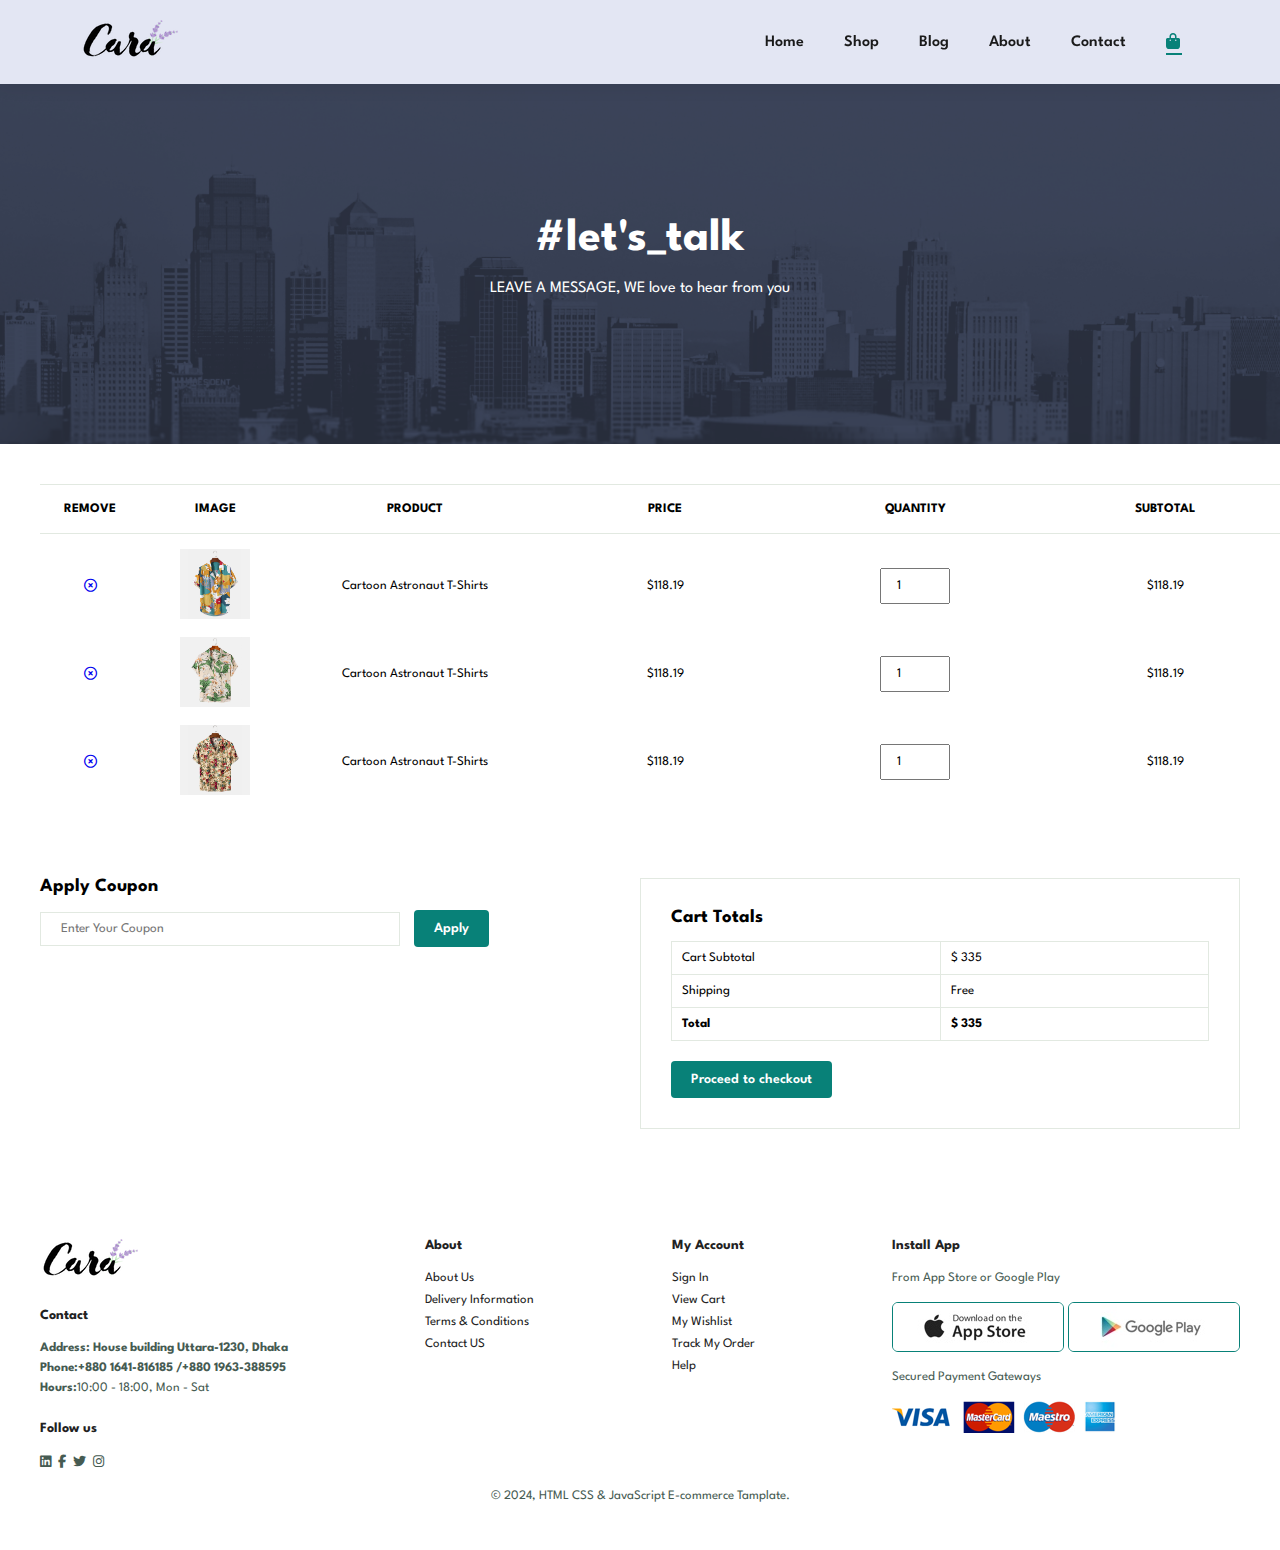
<file: cart.html>
<!DOCTYPE html>
<html lang="en">
<head>
    <meta charset="UTF-8">
    <meta name="viewport" content="width=device-width, initial-scale=1.0">
    <title>Quick Shop</title>
    <link rel="stylesheet" href="style.css">
    <!-- Font Awesome cdn -->
    <link rel="stylesheet" href="https://cdnjs.cloudflare.com/ajax/libs/font-awesome/6.2.0/css/all.min.css"/>

        <!-- Apple Touch Icon -->
<link rel="apple-touch-icon" sizes="180x180" href="favicon_io (3)/apple-touch-icon.png">

<!-- Favicon -->
<link rel="icon" type="image/png" sizes="32x32" href="favicon_io (3)/favicon-32x32.png">
<link rel="icon" type="image/png" sizes="16x16" href="favicon_io (3)/favicon-16x16.png">

</head>
<body>
    <!-- Header Section Start Here -->
    <section id="header">
        <a href="index.html"><img src="img/logo.png" class="logo" alt=""></a>
        <div>
            <ul id="navbar">
                <li><a href="index.html">Home</a></li>
                <li><a href="shop.html">Shop</a></li>
                <li><a href="blog.html">Blog</a></li>
                <li><a href="about.html">About</a></li>
                <li><a href="contact.html">Contact</a></li>
                <li id="lg-bag"><a   class="active" href="cart.html"><i class="fa-solid fa-bag-shopping"></i></a></li>
                <a href="#" id="close"><i class="fa-solid fa-xmark"></i></a>
            </ul>
        </div>
        <div id="mobile">
            <a href="cart.html"><i class="fa-solid fa-bag-shopping"></i></a>
            <i id="bar" class="fas fa-outdent"></i>           
        </div>
    </section>
    <!-- Header Section End Here -->

    <section id="page-header" class="about-header">
      
        <h2>#let's_talk</h2>
         
        <p>LEAVE A MESSAGE, WE love to hear from you</p>
       
    </section>

    <section id="cart" class="section-p1">
        <table width="100%">
            <thead>
                <tr>
                    <td>Remove</td>
                    <td>image</td>
                    <td>Product</td>
                    <td>Price</td>
                    <td>Quantity</td>
                    <td>Subtotal</td>
                </tr>
            </thead>
            <tbody>
                <tr>
                    <td><a href="#"><i class="far fa-times-circle"></i></a></td>
                    <td><img src="img/products/f1.jpg" alt=""></td>
                    <td>Cartoon Astronaut T-Shirts</td>
                    <td>$118.19</td>
                    <td><input type="number" value="1"></td>
                    <td>$118.19</td>
                </tr>
                <tr>
                    <td><a href="#"><i class="far fa-times-circle"></i></a></td>
                    <td><img src="img/products/f2.jpg" alt=""></td>
                    <td>Cartoon Astronaut T-Shirts</td>
                    <td>$118.19</td>
                    <td><input type="number" value="1"></td>
                    <td>$118.19</td>
                </tr>
                <tr>
                    <td><a href="#"><i class="far fa-times-circle"></i></a></td>
                    <td><img src="img/products/f3.jpg" alt=""></td>
                    <td>Cartoon Astronaut T-Shirts</td>
                    <td>$118.19</td>
                    <td><input type="number" value="1"></td>
                    <td>$118.19</td>
                </tr>
            </tbody>
        </table>
    </section>
    
    <section id="cart-add" class="section-p1">
        <div id="coupon">
            <h3>Apply Coupon</h3>
            <div>
                <input type="text" placeholder="Enter Your Coupon">
                <button class="normal">Apply</button>
            </div>
        </div>

        <div id="subtotal">
            <h3>Cart Totals</h3>
            <table>
                <tr>
                    <td>Cart Subtotal</td>
                    <td>$ 335</td>
                </tr>
                <tr>
                    <td>Shipping</td>
                    <td>Free</td>
                    <tr>
                        <td><strong>Total</strong></td>
                        <td><strong>$ 335</strong></td>
                    </tr>
                </tr>
            </table>
            <button class="normal">Proceed to checkout</button>
        </div>
    </section>

<!-- Footer Section Start -->
    <footer class="section-p1">
        <div class="col">
            <img class="logo" src="img/logo.png" alt="">
            <h4>Contact</h4>
            <p><strong>Address: House building Uttara-1230,   Dhaka </strong> </p>
            <p><strong>Phone:+880 1641-816185 /+880 1963-388595</strong></p>
            <p><strong>Hours:</strong>10:00 - 18:00, Mon - Sat</p>
            <div class="follow">
                <h4>Follow us</h4>
                <div class="icon">
                    <a href="https://www.linkedin.com/in/asif-sarker5" target="_blank">
                        <i class="fa-brands fa-linkedin"></i>
                    </a>                  
                    <a href="https://www.facebook.com/profile.php?id=100042435249468" target="_blank">
                    <i class="fab fa-facebook-f"></i>
                    </a>
                    <a href="https://x.com/gbasifsarker078" target="_blank">
                        <i class="fab fa-twitter"></i>
                    </a>
                    <a href="https://www.instagram.com/asifsarker111" target="_blank">
                        <i class="fab fa-instagram"></i>
                    </a>                 
                </div>
            </div>
        </div>

        <div class="col">
            <h4>About</h4>
            <a href="#">About Us</a>
            <a href="#">Delivery Information</a>
            <a href="#">Terms & Conditions</a>
            <a href="#">Contact US</a>
        </div>

        <div class="col">
            <h4>My Account</h4>
            <a href="#">Sign In</a>
            <a href="#">View Cart</a>
            <a href="#">My Wishlist</a>
            <a href="#">Track My Order</a>
            <a href="#">Help</a>
        </div>

        <div class="col install">
            <h4>Install App</h4>
            <p>From App Store or Google Play</p>
            <div class="row">
                <img src="img/pay/app.jpg" alt="">
                <img src="img/pay/play.jpg" alt="">               
            </div>
            <p>Secured Payment Gateways</p>
            <img src="img/pay/pay.png" alt="">
        </div>

        <div class="copyright">
            <p>&copy; 2024, HTML CSS & JavaScript E-commerce Tamplate.</p>
        </div>
    </footer>
<!-- Footer Section End -->

 <!-- Custom JavaScript File Link -->
    <script src="script.js"></script>
</body>
</html>
</file>
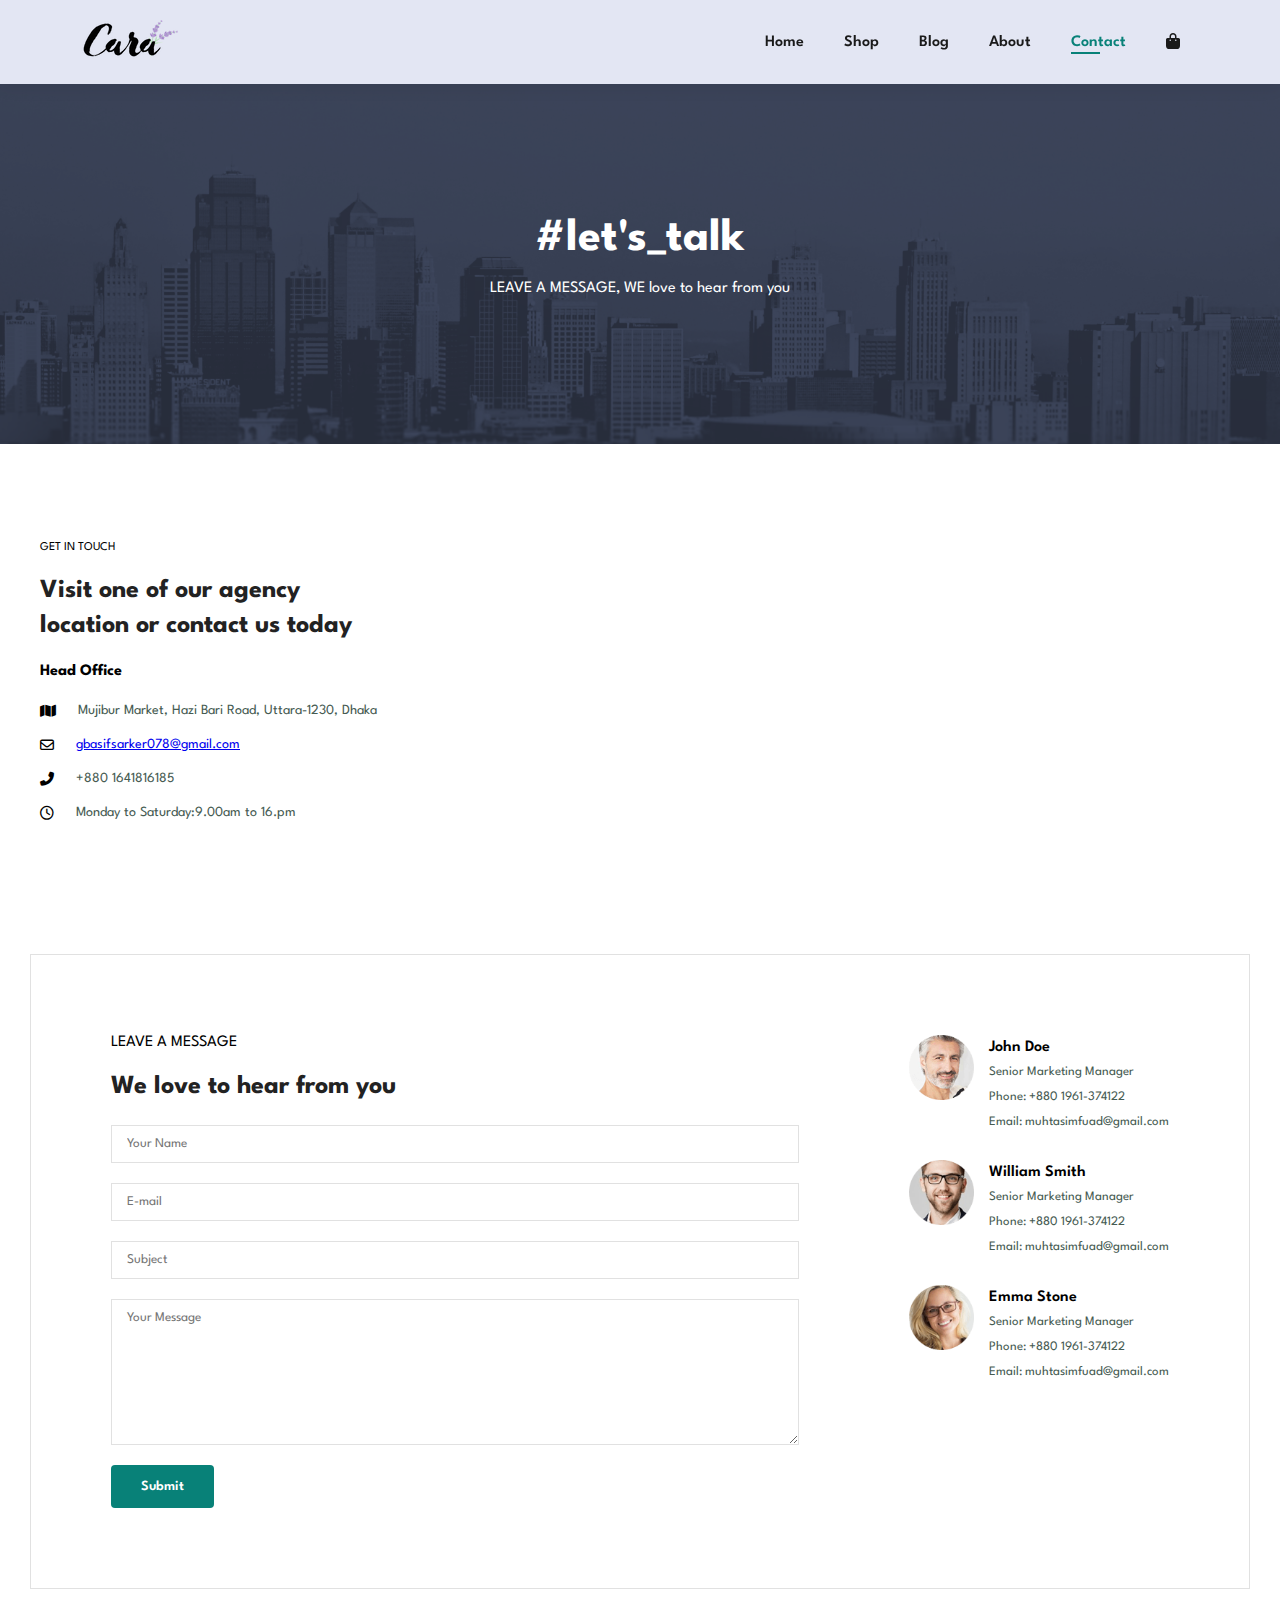
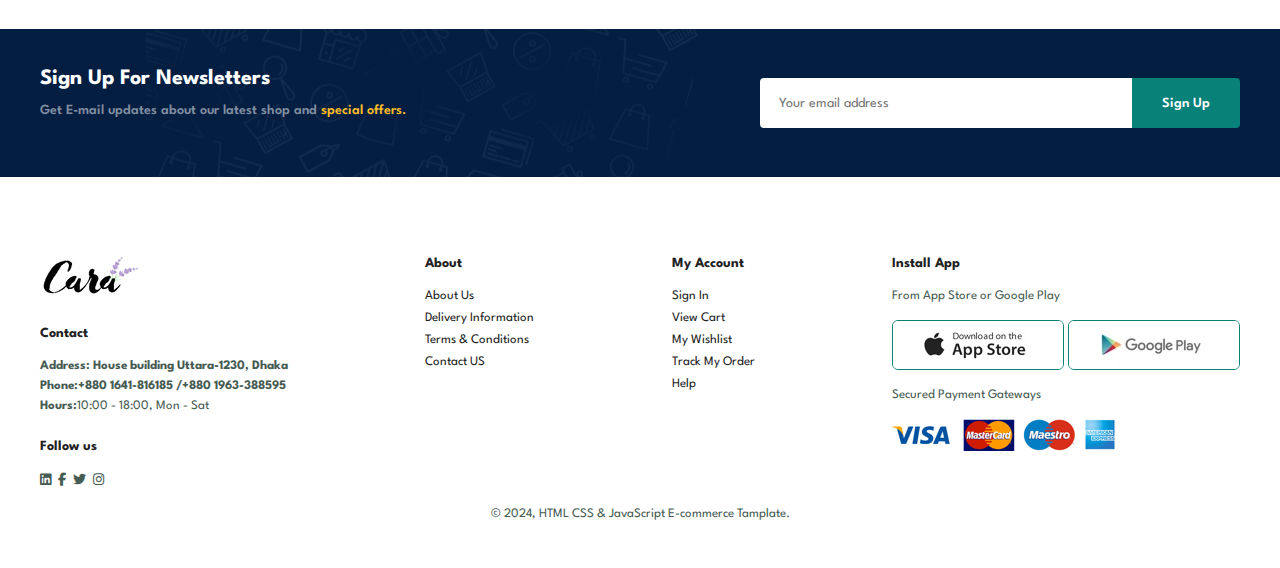
<file: contact.html>
<!DOCTYPE html>
<html lang="en">
<head>
    <meta charset="UTF-8">
    <meta name="viewport" content="width=device-width, initial-scale=1.0">
    <title>Quick Shop</title>
    <link rel="stylesheet" href="style.css">
    <!-- Font Awesome cdn -->
    <link rel="stylesheet" href="https://cdnjs.cloudflare.com/ajax/libs/font-awesome/6.2.0/css/all.min.css"/>

        <!-- Apple Touch Icon -->
<link rel="apple-touch-icon" sizes="180x180" href="favicon_io (3)/apple-touch-icon.png">

<!-- Favicon -->
<link rel="icon" type="image/png" sizes="32x32" href="favicon_io (3)/favicon-32x32.png">
<link rel="icon" type="image/png" sizes="16x16" href="favicon_io (3)/favicon-16x16.png">

</head>
<body>
    <!-- Header Section Start Here -->
    <section id="header">
        <a href="index.html"><img src="img/logo.png" class="logo" alt=""></a>
        <div>
            <ul id="navbar">
                <li><a href="index.html">Home</a></li>
                <li><a href="shop.html">Shop</a></li>
                <li><a href="blog.html">Blog</a></li>
                <li><a href="about.html">About</a></li>
                <li><a  class="active"  href="contact.html">Contact</a></li>
                <li id="lg-bag"><a href="cart.html"><i class="fa-solid fa-bag-shopping"></i></a></li>
                <a href="#" id="close"><i class="fa-solid fa-xmark"></i></a>
            </ul>
        </div>
        <div id="mobile">
            <a href="cart.html"><i class="fa-solid fa-bag-shopping"></i></a>
            <i id="bar" class="fas fa-outdent"></i>           
        </div>
    </section>
    <!-- Header Section End Here -->

    <section id="page-header" class="about-header">
      
        <h2>#let's_talk</h2>
         
        <p>LEAVE A MESSAGE, WE love to hear from you</p>
       
    </section>

    <section id="contact-details" class="section-p1">
        <div class="details">
            <span>GET IN TOUCH</span>
            <h2>Visit one of our agency location or contact us today</h2>
            <h3>Head Office</h3>
            <div>
                <li>
                    <i class="fa-solid fa-map"></i>
                    <p>Mujibur   Market,   Hazi   Bari   Road,   Uttara-1230,   Dhaka</p>
                </li>
                <li>
                    <i class="far fa-envelope"></i>
                    <p><a href="mailto:gbasifsarker078@gmail.com">gbasifsarker078@gmail.com</a>
                    </p>
                </li>
                <li>
                    <i class="fas fa-phone-alt"></i>
                    <p>+880 1641816185</p>
                </li>
                <li>
                    <i class="fa-regular fa-clock"></i>
                    <p>Monday to Saturday:9.00am to 16.pm</p>
                </li>
            </div>           
        </div>
        <div class="map">
            <div class="map">
                <iframe src="https://www.google.com/maps/embed?pb=!1m18!1m12!1m3!1d3648.434234624531!2d90.40009919999997!3d23.874215999999993!2m3!1f0!2f0!3f0!3m2!1i1024!2i768!4f13.1!3m3!1m2!1s0x3755c43bc7e47a81%3A0x2105422b889a7d56!2sNorth%20Tower%2C%20Uttara%2C%20Dhaka!5e0!3m2!1sen!2sbd!4v1729894960331!5m2!1sen!2sbd" width="600" height="450" style="border:0;" allowfullscreen="" loading="lazy" referrerpolicy="no-referrer-when-downgrade"></iframe>
            </div>                   
        </div>
    </section>

    <div id="form-details">
        <form class="action">
            <span>LEAVE A MESSAGE</span>
            <h2>We love to hear from you</h2>   
            <input type="text" placeholder="Your Name"> 
            <input type="text" placeholder="E-mail">
            <input type="text" placeholder="Subject">
            <textarea name="" id="" cols="30" rows="10" placeholder="Your Message"></textarea>
            <button class="normal">Submit</button>
        </form>

        <div class="people">
            <div>
                <img src="img/people/1.png" alt="">
                <p><span>John Doe</span> Senior Marketing Manager <br> Phone: +880 1961-374122 <br>Email: muhtasimfuad@gmail.com</p>
            </div>
            <div>
                <img src="img/people/2.png" alt="">
                <p><span>William Smith</span> Senior Marketing Manager <br> Phone: +880 1961-374122 <br>Email: muhtasimfuad@gmail.com</p>
            </div>
            <div>
                <img src="img/people/3.png" alt="">
                <p><span>Emma Stone</span> Senior Marketing Manager <br> Phone: +880 1961-374122 <br>Email: muhtasimfuad@gmail.com</p>
            </div>
        </div>
    </div>


    <section id="newsletter" class="section-p1 section-m1">
        <div class="news-text">
            <h4>Sign Up For Newsletters</h4>
            <p>Get E-mail updates about our latest shop and <span>special offers.</span></p>
        </div>
        <div class="form">
            <input type="text" placeholder="Your email address">
            <button class="normal">Sign Up</button>
        </div>
    </section>

<!-- Footer Section Start -->
    <footer class="section-p1">
        <div class="col">
            <img class="logo" src="img/logo.png" alt="">
            <h4>Contact</h4>
            <p><strong>Address: House building Uttara-1230,   Dhaka</strong> </p>
            <p><strong>Phone:+880 1641-816185 /+880 1963-388595</strong></p>
            <p><strong>Hours:</strong>10:00 - 18:00, Mon - Sat</p>
            <div class="follow">
                <h4>Follow us</h4>
                <div class="icon">
                    <a href="https://www.linkedin.com/in/asif-sarker5" target="_blank">
                        <i class="fa-brands fa-linkedin"></i>
                    </a>                  
                    <a href="https://www.facebook.com/profile.php?id=100042435249468" target="_blank">
                    <i class="fab fa-facebook-f"></i>
                    </a>
                    <a href="https://x.com/gbasifsarker078" target="_blank">
                        <i class="fab fa-twitter"></i>
                    </a>
                    <a href="https://www.instagram.com/asifsarker111" target="_blank">
                        <i class="fab fa-instagram"></i>
                    </a>                  
                </div>
            </div>
        </div>

        <div class="col">
            <h4>About</h4>
            <a href="#">About Us</a>
            <a href="#">Delivery Information</a>
            <a href="#">Terms & Conditions</a>
            <a href="#">Contact US</a>
        </div>

        <div class="col">
            <h4>My Account</h4>
            <a href="#">Sign In</a>
            <a href="#">View Cart</a>
            <a href="#">My Wishlist</a>
            <a href="#">Track My Order</a>
            <a href="#">Help</a>
        </div>

        <div class="col install">
            <h4>Install App</h4>
            <p>From App Store or Google Play</p>
            <div class="row">
                <img src="img/pay/app.jpg" alt="">
                <img src="img/pay/play.jpg" alt="">               
            </div>
            <p>Secured Payment Gateways</p>
            <img src="img/pay/pay.png" alt="">
        </div>

        <div class="copyright">
            <p>&copy; 2024, HTML CSS & JavaScript E-commerce Tamplate.</p>
        </div>
    </footer>
<!-- Footer Section End -->

 <!-- Custom JavaScript File Link -->
    <script src="script.js"></script>
</body>
</html>
</file>
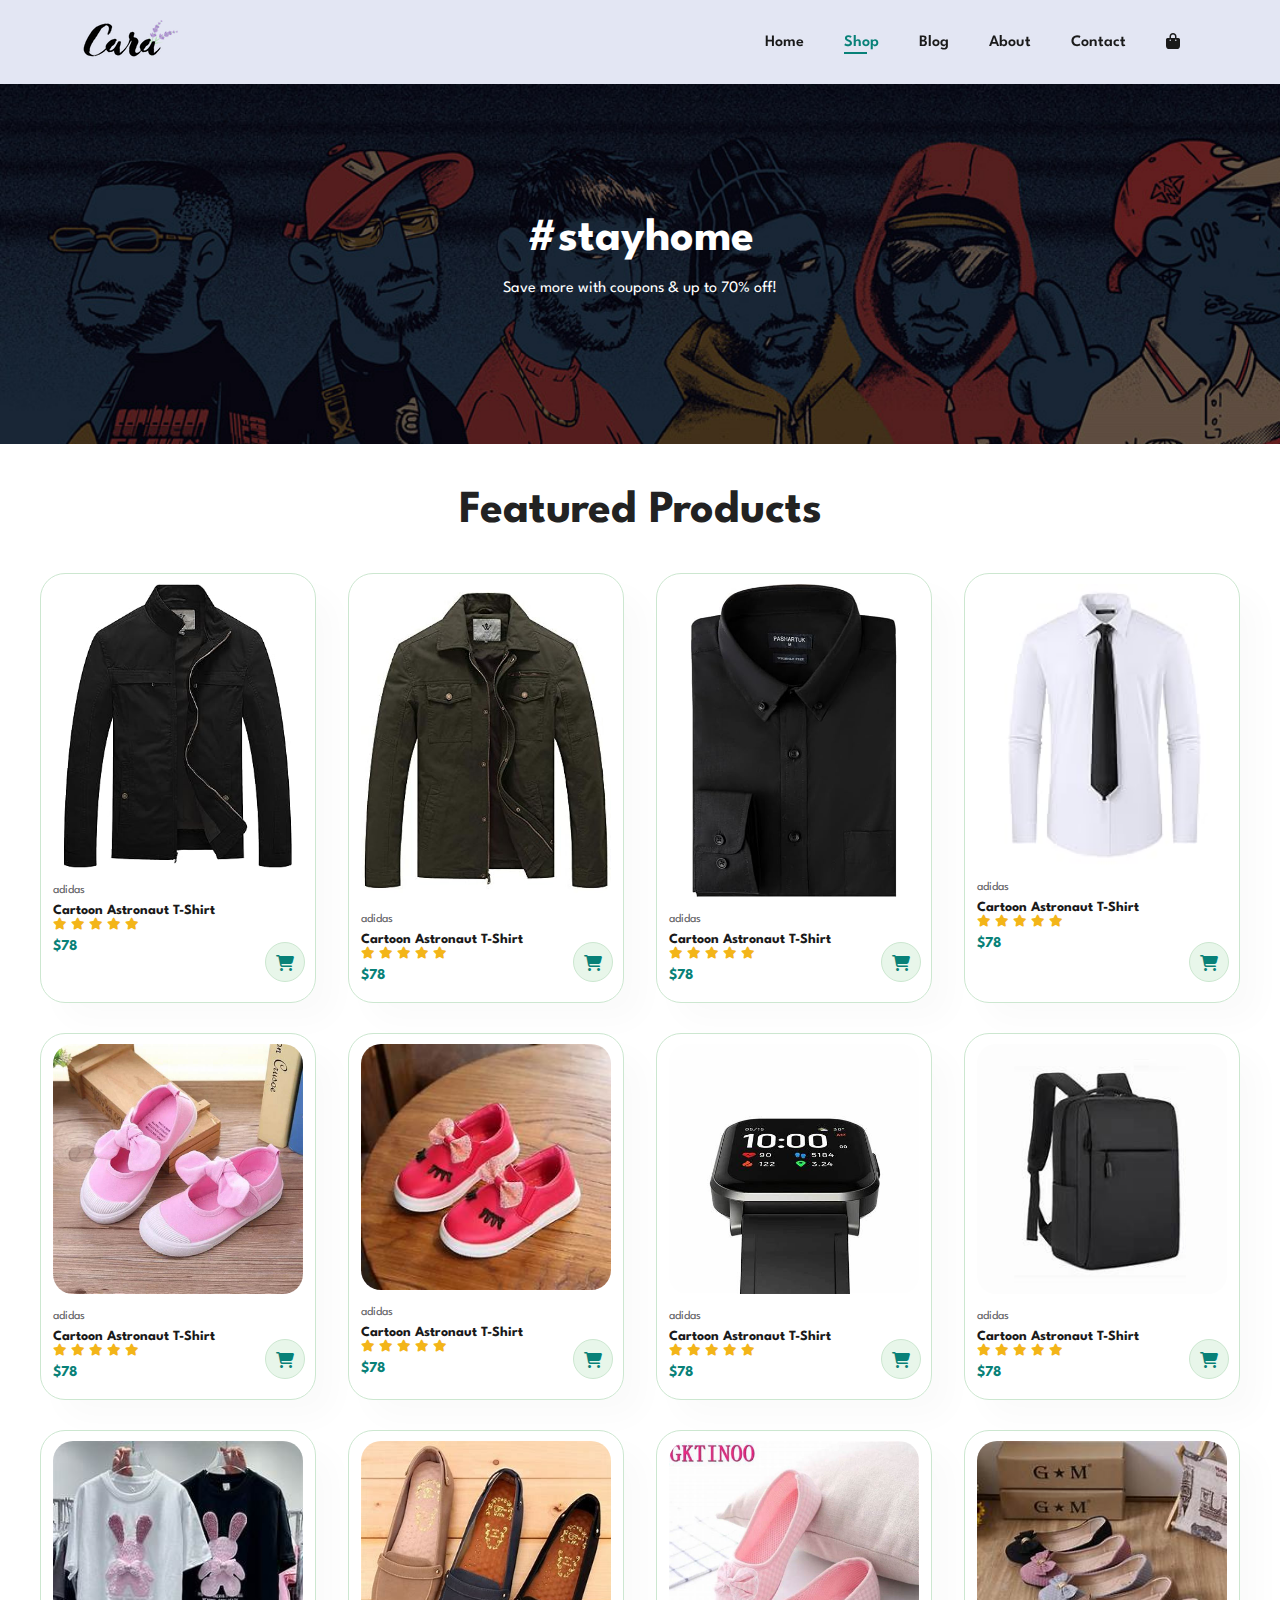
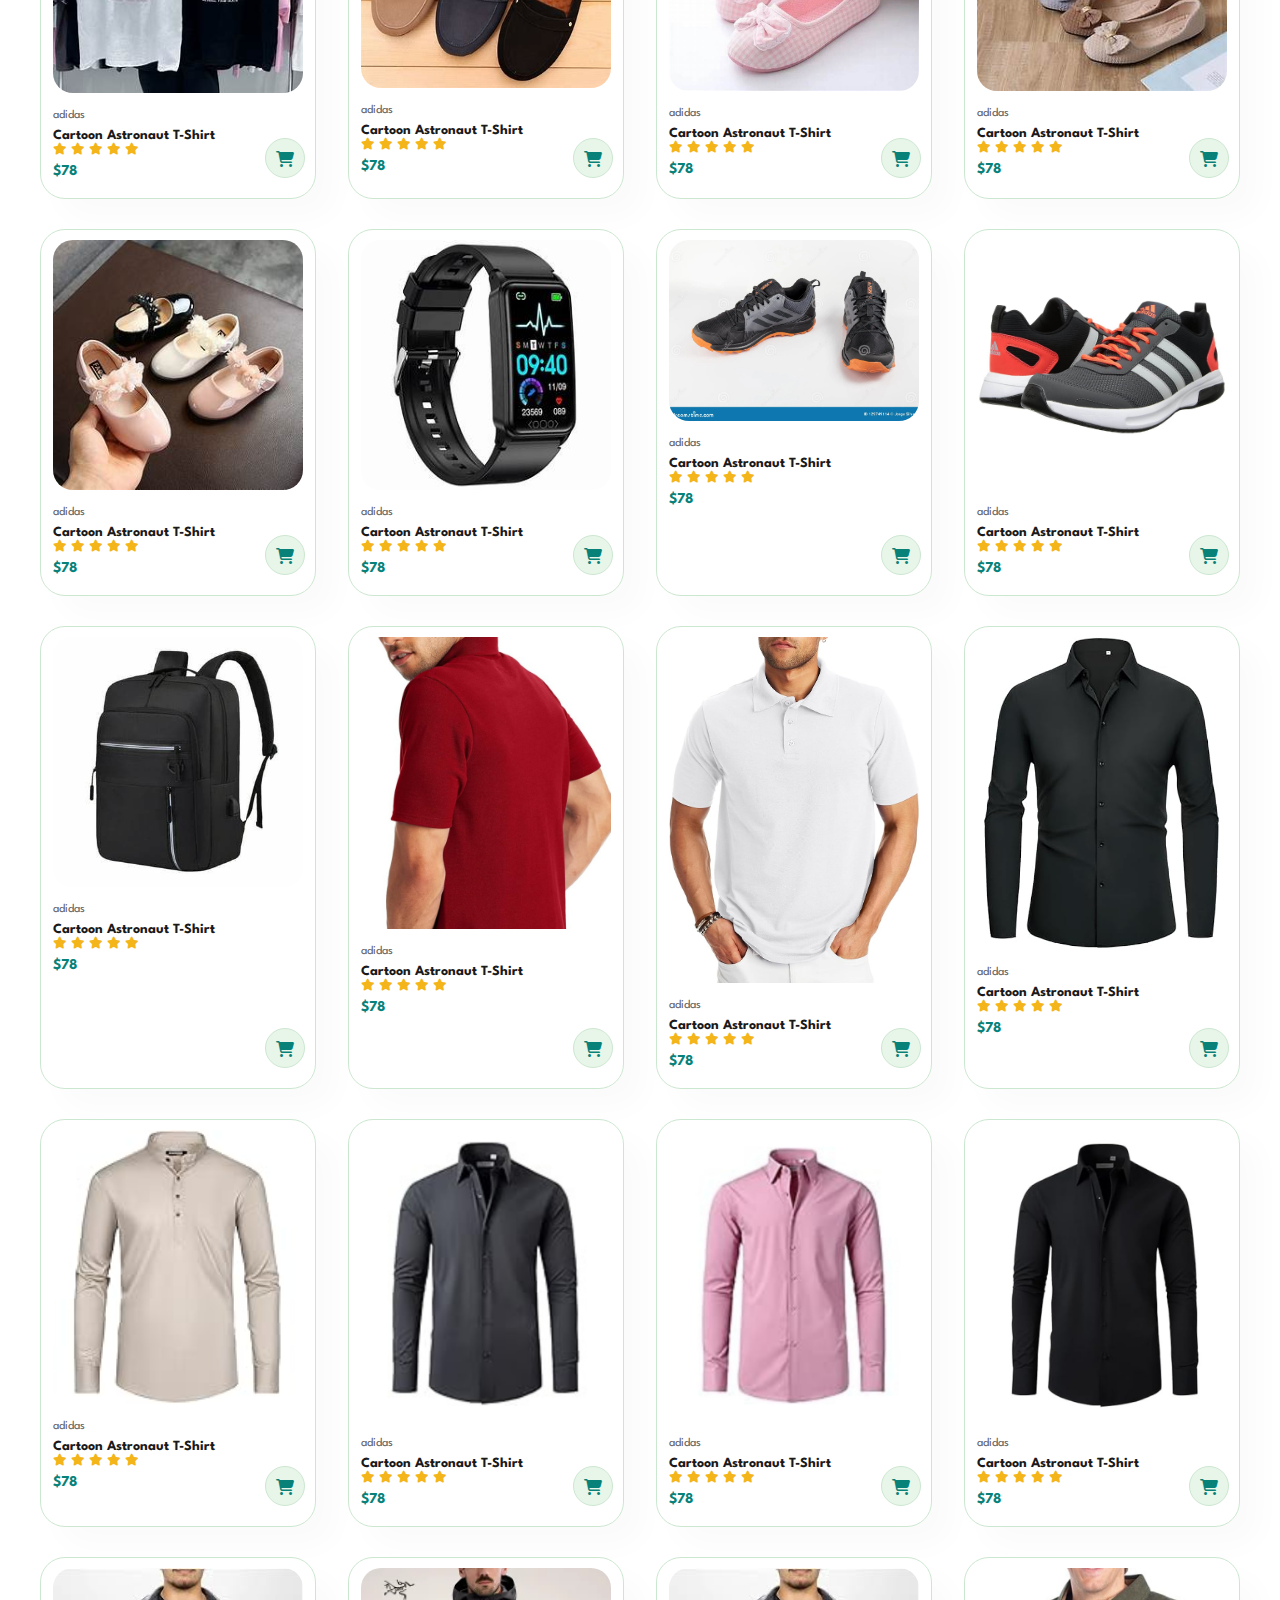
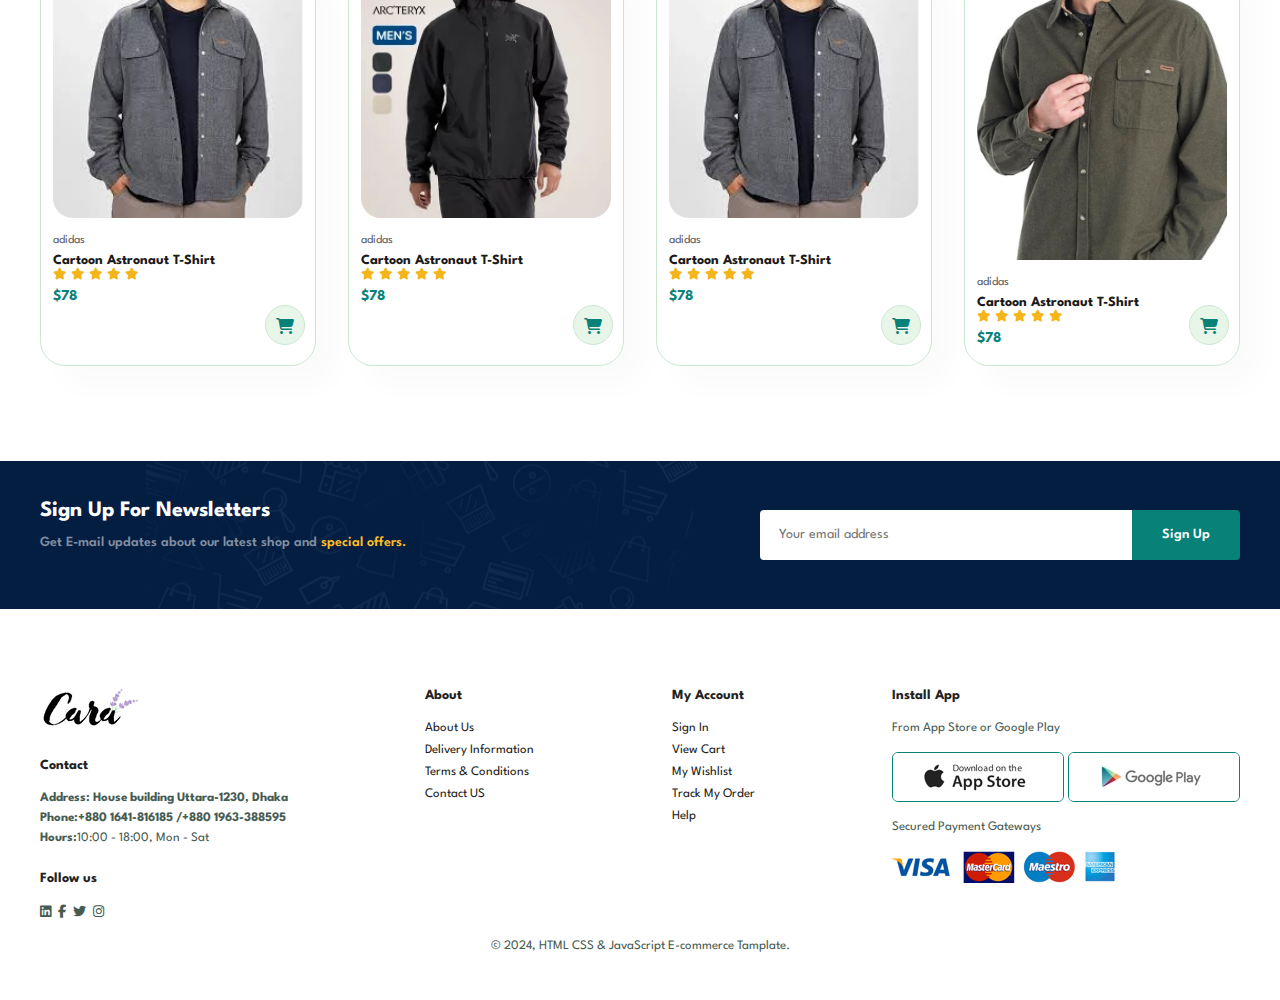
<file: shop.html>
<!DOCTYPE html>
<html lang="en">
<head>
    <meta charset="UTF-8">
    <meta name="viewport" content="width=device-width, initial-scale=1.0">
    <title>Quick Shop</title>
    <link rel="stylesheet" href="style.css">
    <!-- Font Awesome cdn -->
    <link rel="stylesheet" href="https://cdnjs.cloudflare.com/ajax/libs/font-awesome/6.2.0/css/all.min.css"/>

        <!-- Apple Touch Icon -->
<link rel="apple-touch-icon" sizes="180x180" href="favicon_io (3)/apple-touch-icon.png">

<!-- Favicon -->
<link rel="icon" type="image/png" sizes="32x32" href="favicon_io (3)/favicon-32x32.png">
<link rel="icon" type="image/png" sizes="16x16" href="favicon_io (3)/favicon-16x16.png">

</head>
<body>
    <!-- Header Section Start Here -->
    <section id="header">
        <a href="index.html"><img src="img/logo.png" class="logo" alt=""></a>
        <div>
            <ul id="navbar">
                <li><a href="index.html">Home</a></li>
                <li><a  class="active"  href="shop.html">Shop</a></li>
                <li><a href="blog.html">Blog</a></li>
                <li><a href="about.html">About</a></li>
                <li><a href="contact.html">Contact</a></li>
                <li id="lg-bag"><a href="cart.html"><i class="fa-solid fa-bag-shopping"></i></a></li>
                <a href="#" id="close"><i class="fa-solid fa-xmark"></i></a>
            </ul>
        </div>
        <div id="mobile">
            <a href="cart.html"><i class="fa-solid fa-bag-shopping"></i></a>
            <i id="bar" class="fas fa-outdent"></i>           
        </div>
    </section>
    <!-- Header Section End Here -->

    <section id="page-header">
      
        <h2>#stayhome</h2>
         
        <p>Save more with coupons & up to 70% off!</p>
       
    </section>

    <section id="product1" class="section-p1">
        <h2>Featured Products</h2>
        <div class="pro-container">       
            <div class="pro">
                <a href="sproducts2.html"></a>
                <img src="img/products/bs2_files/18.jpg" alt="">
                <div class="des">
                    <span>adidas</span>
                    <h5>Cartoon Astronaut T-Shirt</h5>
                    <div class="star">
                        <i class="fas fa-star"></i>
                        <i class="fas fa-star"></i>
                        <i class="fas fa-star"></i>
                        <i class="fas fa-star"></i>
                        <i class="fas fa-star"></i>
                    </div>
                    <h4>$78</h4>
                    </div>
                    <a href="#"><a href="#"><i class="fa-solid fa-cart-shopping cart"></i></i></a>
                </a>
                </div>
            <div class="pro">
                <a href="sproducts2.html"></a>
                <img src="img/products/j2.jpg" alt="">
                <div class="des">
                    <span>adidas</span>
                    <h5>Cartoon Astronaut T-Shirt</h5>
                    <div class="star">
                        <i class="fas fa-star"></i>
                        <i class="fas fa-star"></i>
                        <i class="fas fa-star"></i>
                        <i class="fas fa-star"></i>
                        <i class="fas fa-star"></i>
                    </div>
                    <h4>$78</h4>
                    </div>
                    <a href="#"><a href="#"><i class="fa-solid fa-cart-shopping cart"></i></i></a>
                </a>
                </div>
            <div class="pro">
                <a href="sproducts2.html"></a>
                <img src="img/products/bs2_files/spda7.jpg" alt="">
                <div class="des">
                    <span>adidas</span>
                    <h5>Cartoon Astronaut T-Shirt</h5>
                    <div class="star">
                        <i class="fas fa-star"></i>
                        <i class="fas fa-star"></i>
                        <i class="fas fa-star"></i>
                        <i class="fas fa-star"></i>
                        <i class="fas fa-star"></i>
                    </div>
                    <h4>$78</h4>
                    </div>
                    <a href="#"><a href="#"><i class="fa-solid fa-cart-shopping cart"></i></i></a>
                </a>
                </div>
            <div class="pro">
                <a href="sproducts2.html"></a>
                <img src="img/products/bs2_files/spdh.jpg" alt="">
                <div class="des">
                    <span>adidas</span>
                    <h5>Cartoon Astronaut T-Shirt</h5>
                    <div class="star">
                        <i class="fas fa-star"></i>
                        <i class="fas fa-star"></i>
                        <i class="fas fa-star"></i>
                        <i class="fas fa-star"></i>
                        <i class="fas fa-star"></i>
                    </div>
                    <h4>$78</h4>
                    </div>
                    <a href="#"><a href="#"><i class="fa-solid fa-cart-shopping cart"></i></i></a>
                </a>
                </div>
           
            <div class="pro">
                <img src="img/products/g5.jpeg" alt="">
                <div class="des">
                    <span>adidas</span>
                    <h5>Cartoon Astronaut T-Shirt</h5>
                    <div class="star">
                        <i class="fas fa-star"></i>
                        <i class="fas fa-star"></i>
                        <i class="fas fa-star"></i>
                        <i class="fas fa-star"></i>
                        <i class="fas fa-star"></i>
                    </div>
                    <h4>$78</h4>
                    </div>
                    <a href="#"><a href="#"><i class="fa-solid fa-cart-shopping cart"></i></i></a>
                </a>
                </div>
            <div class="pro">
                <img src="img/products/g6.jpeg" alt="">
                <div class="des">
                    <span>adidas</span>
                    <h5>Cartoon Astronaut T-Shirt</h5>
                    <div class="star">
                        <i class="fas fa-star"></i>
                        <i class="fas fa-star"></i>
                        <i class="fas fa-star"></i>
                        <i class="fas fa-star"></i>
                        <i class="fas fa-star"></i>
                    </div>
                    <h4>$78</h4>
                    </div>
                    <a href="#"><a href="#"><i class="fa-solid fa-cart-shopping cart"></i></i></a>
                </a>
                </div>
            <div class="pro">
               
                <img src="img/products/OIP (1).jpeg" alt="">
                <div class="des">
                    <span>adidas</span>
                    <h5>Cartoon Astronaut T-Shirt</h5>
                    <div class="star">
                        <i class="fas fa-star"></i>
                        <i class="fas fa-star"></i>
                        <i class="fas fa-star"></i>
                        <i class="fas fa-star"></i>
                        <i class="fas fa-star"></i>
                    </div>
                    <h4>$78</h4>
                    </div>
                    <a href="#"><a href="#"><i class="fa-solid fa-cart-shopping cart"></i></i></a>
                </a>
                </div>
            <div class="pro">
                <img src="img/products/OIP (10).jpeg" alt="">
                <div class="des">
                    <span>adidas</span>
                    <h5>Cartoon Astronaut T-Shirt</h5>
                    <div class="star">
                        <i class="fas fa-star"></i>
                        <i class="fas fa-star"></i>
                        <i class="fas fa-star"></i>
                        <i class="fas fa-star"></i>
                        <i class="fas fa-star"></i>
                    </div>
                    <h4>$78</h4>
                    </div>
                    <a href="#"><a href="#"><i class="fa-solid fa-cart-shopping cart"></i></i></a>
                </a>
                </div>
            <div class="pro">
                <img src="img/products/OIP (13).jpeg" alt="">
                <div class="des">
                    <span>adidas</span>
                    <h5>Cartoon Astronaut T-Shirt</h5>
                    <div class="star">
                        <i class="fas fa-star"></i>
                        <i class="fas fa-star"></i>
                        <i class="fas fa-star"></i>
                        <i class="fas fa-star"></i>
                        <i class="fas fa-star"></i>
                    </div>
                    <h4>$78</h4>
                    </div>
                    <a href="#"><a href="#"><i class="fa-solid fa-cart-shopping cart"></i></i></a>
                </a>
            </div>
               
            <div class="pro">
                <img src="img/products/OIP (2).jpeg" alt="">
                <div class="des">
                    <span>adidas</span>
                    <h5>Cartoon Astronaut T-Shirt</h5>
                    <div class="star">
                        <i class="fas fa-star"></i>
                        <i class="fas fa-star"></i>
                        <i class="fas fa-star"></i>
                        <i class="fas fa-star"></i>
                        <i class="fas fa-star"></i>
                    </div>
                    <h4>$78</h4>
                    </div>
                    <a href="#"><a href="#"><i class="fa-solid fa-cart-shopping cart"></i></i></a>
                </a>
                </div>
            <div class="pro">
                <img src="img/products/OIP (7).jpeg" alt="">
                <div class="des">
                    <span>adidas</span>
                    <h5>Cartoon Astronaut T-Shirt</h5>
                    <div class="star">
                        <i class="fas fa-star"></i>
                        <i class="fas fa-star"></i>
                        <i class="fas fa-star"></i>
                        <i class="fas fa-star"></i>
                        <i class="fas fa-star"></i>
                    </div>
                    <h4>$78</h4>
                    </div>
                    <a href="#"><a href="#"><i class="fa-solid fa-cart-shopping cart"></i></i></a>
                </a>
                </div>
            <div class="pro">
                <img src="img/products/OIP (8).jpeg" alt="">
                <div class="des">
                    <span>adidas</span>
                    <h5>Cartoon Astronaut T-Shirt</h5>
                    <div class="star">
                        <i class="fas fa-star"></i>
                        <i class="fas fa-star"></i>
                        <i class="fas fa-star"></i>
                        <i class="fas fa-star"></i>
                        <i class="fas fa-star"></i>
                    </div>
                    <h4>$78</h4>
                    </div>
                    <a href="#"><a href="#"><i class="fa-solid fa-cart-shopping cart"></i></i></a>
                </a>
                </div>
            <div class="pro">
                <img src="img/products/OIP (9).jpeg" alt="">
                <div class="des">
                    <span>adidas</span>
                    <h5>Cartoon Astronaut T-Shirt</h5>
                    <div class="star">
                        <i class="fas fa-star"></i>
                        <i class="fas fa-star"></i>
                        <i class="fas fa-star"></i>
                        <i class="fas fa-star"></i>
                        <i class="fas fa-star"></i>
                    </div>
                    <h4>$78</h4>
                    </div>
                    <a href="#"><a href="#"><i class="fa-solid fa-cart-shopping cart"></i></i></a>
                </a>
                </div>
            <div class="pro">
                <img src="img/products/OIP.jpeg" alt="">
                <div class="des">
                    <span>adidas</span>
                    <h5>Cartoon Astronaut T-Shirt</h5>
                    <div class="star">
                        <i class="fas fa-star"></i>
                        <i class="fas fa-star"></i>
                        <i class="fas fa-star"></i>
                        <i class="fas fa-star"></i>
                        <i class="fas fa-star"></i>
                    </div>
                    <h4>$78</h4>
                    </div>
                    <a href="#"><a href="#"><i class="fa-solid fa-cart-shopping cart"></i></i></a>
                </a>
                </div>
            <div class="pro">
                <img src="img/products/fr.jpg" alt="">
                <div class="des">
                    <span>adidas</span>
                    <h5>Cartoon Astronaut T-Shirt</h5>
                    <div class="star">
                        <i class="fas fa-star"></i>
                        <i class="fas fa-star"></i>
                        <i class="fas fa-star"></i>
                        <i class="fas fa-star"></i>
                        <i class="fas fa-star"></i>
                    </div>
                    <h4>$78</h4>
                    </div>
                    <a href="#"><a href="#"><i class="fa-solid fa-cart-shopping cart"></i></i></a>
                </a>
                </div>
            <div class="pro">
                <img src="img/products/G.jpg" alt="">
                <div class="des">
                    <span>adidas</span>
                    <h5>Cartoon Astronaut T-Shirt</h5>
                    <div class="star">
                        <i class="fas fa-star"></i>
                        <i class="fas fa-star"></i>
                        <i class="fas fa-star"></i>
                        <i class="fas fa-star"></i>
                        <i class="fas fa-star"></i>
                    </div>
                    <h4>$78</h4>
                    </div>
                    <a href="#"><a href="#"><i class="fa-solid fa-cart-shopping cart"></i></i></a>
                </a>
                </div>
               
                <div class="pro">
                    <img src="img/products/th (1).jpeg" alt="">
                    <div class="des">
                        <span>adidas</span>
                        <h5>Cartoon Astronaut T-Shirt</h5>
                        <div class="star">
                            <i class="fas fa-star"></i>
                            <i class="fas fa-star"></i>
                            <i class="fas fa-star"></i>
                            <i class="fas fa-star"></i>
                            <i class="fas fa-star"></i>
                        </div>
                        <h4>$78</h4>
                        </div>
                        <a href="#"><a href="#"><i class="fa-solid fa-cart-shopping cart"></i></i></a>
                    </a>
                    </div>
                <div class="pro">
                    <img src="img/products/g4.png" alt="">
                    <div class="des">
                        <span>adidas</span>
                        <h5>Cartoon Astronaut T-Shirt</h5>
                        <div class="star">
                            <i class="fas fa-star"></i>
                            <i class="fas fa-star"></i>
                            <i class="fas fa-star"></i>
                            <i class="fas fa-star"></i>
                            <i class="fas fa-star"></i>
                        </div>
                        <h4>$78</h4>
                        </div>
                        <a href="#"><a href="#"><i class="fa-solid fa-cart-shopping cart"></i></i></a>
                    </a>
                    </div>
                <div class="pro">
                    <img src="img/products/gs6.jpg" alt="">
                    <div class="des">
                        <span>adidas</span>
                        <h5>Cartoon Astronaut T-Shirt</h5>
                        <div class="star">
                            <i class="fas fa-star"></i>
                            <i class="fas fa-star"></i>
                            <i class="fas fa-star"></i>
                            <i class="fas fa-star"></i>
                            <i class="fas fa-star"></i>
                        </div>
                        <h4>$78</h4>
                        </div>
                        <a href="#"><a href="#"><i class="fa-solid fa-cart-shopping cart"></i></i></a>
                    </a>
                    </div>
                <div class="pro">
                    <img src="img/products/bs2_files/nn11.jpg" alt="">
                    <div class="des">
                        <span>adidas</span>
                        <h5>Cartoon Astronaut T-Shirt</h5>
                        <div class="star">
                            <i class="fas fa-star"></i>
                            <i class="fas fa-star"></i>
                            <i class="fas fa-star"></i>
                            <i class="fas fa-star"></i>
                            <i class="fas fa-star"></i>
                        </div>
                        <h4>$78</h4>
                        </div>
                        <a href="#"><a href="#"><i class="fa-solid fa-cart-shopping cart"></i></i></a>
                    </a>
                    </div>
                <div class="pro">
                    <img src="img/products/uttt.jpg" alt="">
                    <div class="des">
                        <span>adidas</span>
                        <h5>Cartoon Astronaut T-Shirt</h5>
                        <div class="star">
                            <i class="fas fa-star"></i>
                            <i class="fas fa-star"></i>
                            <i class="fas fa-star"></i>
                            <i class="fas fa-star"></i>
                            <i class="fas fa-star"></i>
                        </div>
                        <h4>$78</h4>
                        </div>
                        <a href="#"><a href="#"><i class="fa-solid fa-cart-shopping cart"></i></i></a>
                    </a>
                    </div>
                <div class="pro">
                    <img src="img/products/uti2.png" alt="">
                    <div class="des">
                        <span>adidas</span>
                        <h5>Cartoon Astronaut T-Shirt</h5>
                        <div class="star">
                            <i class="fas fa-star"></i>
                            <i class="fas fa-star"></i>
                            <i class="fas fa-star"></i>
                            <i class="fas fa-star"></i>
                            <i class="fas fa-star"></i>
                        </div>
                        <h4>$78</h4>
                        </div>
                        <a href="#"><a href="#"><i class="fa-solid fa-cart-shopping cart"></i></i></a>
                    </a>
                    </div>
                <div class="pro">
                    <img src="img/products/uti3.png" alt="">
                    <div class="des">
                        <span>adidas</span>
                        <h5>Cartoon Astronaut T-Shirt</h5>
                        <div class="star">
                            <i class="fas fa-star"></i>
                            <i class="fas fa-star"></i>
                            <i class="fas fa-star"></i>
                            <i class="fas fa-star"></i>
                            <i class="fas fa-star"></i>
                        </div>
                        <h4>$78</h4>
                        </div>
                        <a href="#"><a href="#"><i class="fa-solid fa-cart-shopping cart"></i></i></a>
                    </a>
                    </div>
                <div class="pro">
                    <img src="img/products/uti4.png" alt="">
                    <div class="des">
                        <span>adidas</span>
                        <h5>Cartoon Astronaut T-Shirt</h5>
                        <div class="star">
                            <i class="fas fa-star"></i>
                            <i class="fas fa-star"></i>
                            <i class="fas fa-star"></i>
                            <i class="fas fa-star"></i>
                            <i class="fas fa-star"></i>
                        </div>
                        <h4>$78</h4>
                        </div>
                        <a href="#"><a href="#"><i class="fa-solid fa-cart-shopping cart"></i></i></a>
                    </a>
                    </div>
                <div class="pro">
                    <img src="img/products/item2.jpeg" alt="">
                    <div class="des">
                        <span>adidas</span>
                        <h5>Cartoon Astronaut T-Shirt</h5>
                        <div class="star">
                            <i class="fas fa-star"></i>
                            <i class="fas fa-star"></i>
                            <i class="fas fa-star"></i>
                            <i class="fas fa-star"></i>
                            <i class="fas fa-star"></i>
                        </div>
                        <h4>$78</h4>
                        </div>
                        <a href="#"><a href="#"><i class="fa-solid fa-cart-shopping cart"></i></i></a>
                    </a>
                    </div>
                <div class="pro">
                    <img src="img/products/item.webp" alt="">
                    <div class="des">
                        <span>adidas</span>
                        <h5>Cartoon Astronaut T-Shirt</h5>
                        <div class="star">
                            <i class="fas fa-star"></i>
                            <i class="fas fa-star"></i>
                            <i class="fas fa-star"></i>
                            <i class="fas fa-star"></i>
                            <i class="fas fa-star"></i>
                        </div>
                        <h4>$78</h4>
                        </div>
                        <a href="#"><a href="#"><i class="fa-solid fa-cart-shopping cart"></i></i></a>
                    </a>
                    </div>
                <div class="pro">
                    <img src="img/products/item2.jpeg" alt="">
                    <div class="des">
                        <span>adidas</span>
                        <h5>Cartoon Astronaut T-Shirt</h5>
                        <div class="star">
                            <i class="fas fa-star"></i>
                            <i class="fas fa-star"></i>
                            <i class="fas fa-star"></i>
                            <i class="fas fa-star"></i>
                            <i class="fas fa-star"></i>
                        </div>
                        <h4>$78</h4>
                        </div>
                        <a href="#"><a href="#"><i class="fa-solid fa-cart-shopping cart"></i></i></a>
                    </a>
                    </div>
                <div class="pro">
                    <img src="img/products/itemA.png" alt="">
                    <div class="des">
                        <span>adidas</span>
                        <h5>Cartoon Astronaut T-Shirt</h5>
                        <div class="star">
                            <i class="fas fa-star"></i>
                            <i class="fas fa-star"></i>
                            <i class="fas fa-star"></i>
                            <i class="fas fa-star"></i>
                            <i class="fas fa-star"></i>
                        </div>
                        <h4>$78</h4>
                        </div>
                        <a href="#"><a href="#"><i class="fa-solid fa-cart-shopping cart"></i></i></a>
                    </a>
                    </div>
            </div>
    </section>

    <section id="newsletter" class="section-p1 section-m1">
        <div class="news-text">
            <h4>Sign Up For Newsletters</h4>
            <p>Get E-mail updates about our latest shop and <span>special offers.</span></p>
        </div>
        <div class="form">
            <input type="text" placeholder="Your email address">
            <button class="normal">Sign Up</button>
        </div>
    </section>

<!-- Footer Section Start -->
    <footer class="section-p1">
        <div class="col">
            <img class="logo" src="img/logo.png" alt="">
            <h4>Contact</h4>
            <p><strong>Address: House building Uttara-1230,   Dhaka</strong> </p>
            <p><strong>Phone:+880 1641-816185 /+880 1963-388595</strong></p>
            <p><strong>Hours:</strong>10:00 - 18:00, Mon - Sat</p>
            <div class="follow">
                <h4>Follow us</h4>
                <div class="icon">
                    <a href="https://www.linkedin.com/in/asif-sarker5" target="_blank">
                        <i class="fa-brands fa-linkedin"></i>
                    </a>                  
                    <a href="https://www.facebook.com/profile.php?id=100042435249468" target="_blank">
                    <i class="fab fa-facebook-f"></i>
                    </a>
                    <a href="https://x.com/gbasifsarker078" target="_blank">
                        <i class="fab fa-twitter"></i>
                    </a>
                    <a href="https://www.instagram.com/asifsarker111" target="_blank">
                        <i class="fab fa-instagram"></i>
                    </a>                  
                </div>
            </div>
        </div>

        <div class="col">
            <h4>About</h4>
            <a href="#">About Us</a>
            <a href="#">Delivery Information</a>
            <a href="#">Terms & Conditions</a>
            <a href="#">Contact US</a>
        </div>

        <div class="col">
            <h4>My Account</h4>
            <a href="#">Sign In</a>
            <a href="#">View Cart</a>
            <a href="#">My Wishlist</a>
            <a href="#">Track My Order</a>
            <a href="#">Help</a>
        </div>

        <div class="col install">
            <h4>Install App</h4>
            <p>From App Store or Google Play</p>
            <div class="row">
                <img src="img/pay/app.jpg" alt="">
                <img src="img/pay/play.jpg" alt="">               
            </div>
            <p>Secured Payment Gateways</p>
            <img src="img/pay/pay.png" alt="">
        </div>

        <div class="copyright">
            <p>&copy; 2024, HTML CSS & JavaScript E-commerce Tamplate.</p>
        </div>
    </footer>
<!-- Footer Section End -->

 <!-- Custom JavaScript File Link -->
    <script src="script.js"></script>
</body>
</html>
</file>
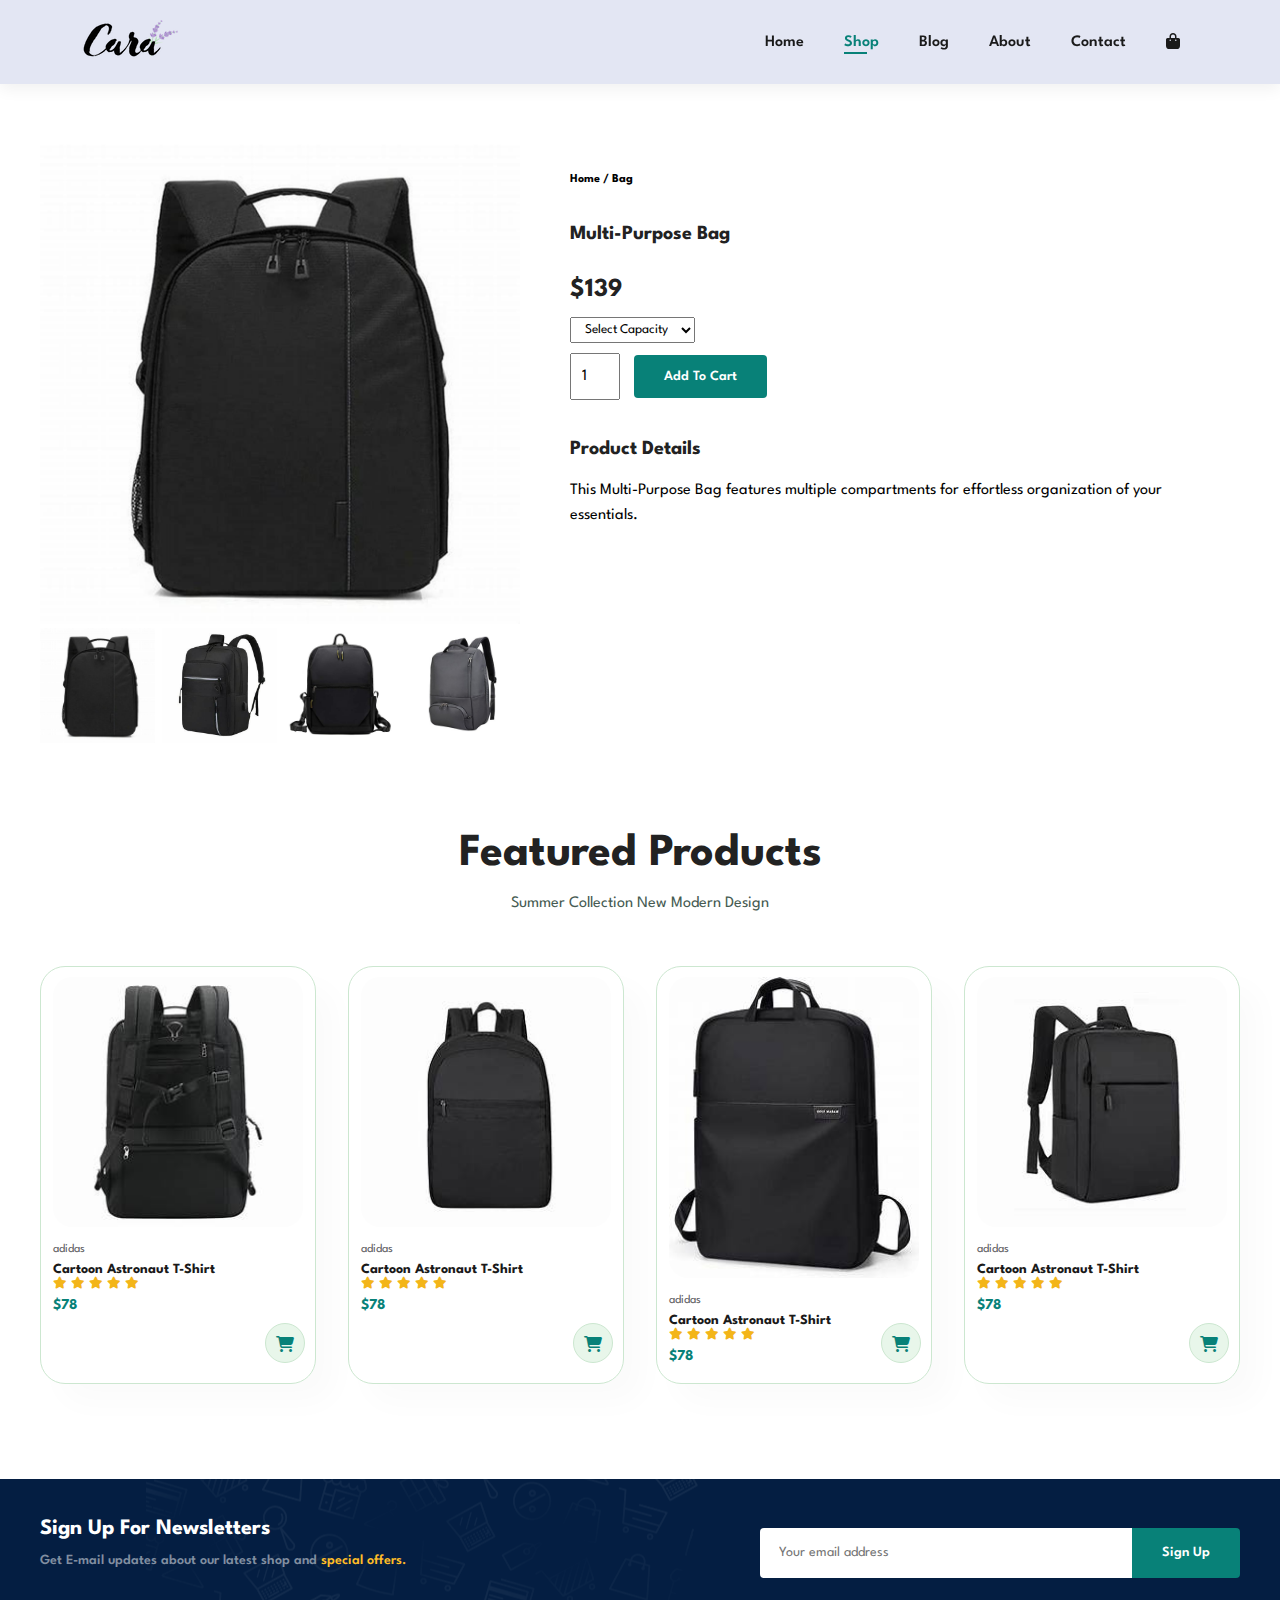
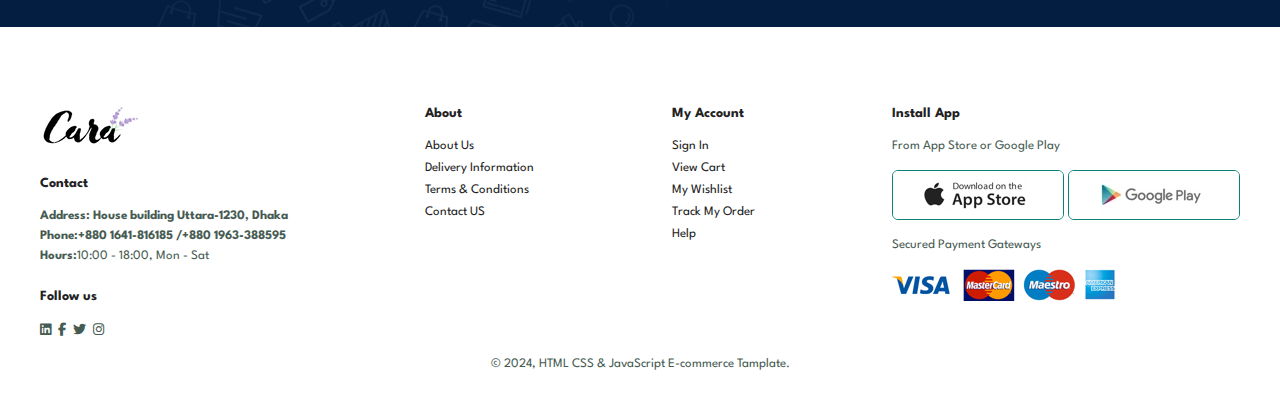
<file: sproducts.html>
<!DOCTYPE html>
<html lang="en">
<head>
    <meta charset="UTF-8">
    <meta name="viewport" content="width=device-width, initial-scale=1.0">
    <title>Quick Shop</title>
    <link rel="stylesheet" href="style.css">
    <!-- Font Awesome cdn -->
    <link rel="stylesheet" href="https://cdnjs.cloudflare.com/ajax/libs/font-awesome/6.2.0/css/all.min.css"/>

    <!-- Apple Touch Icon -->
<link rel="apple-touch-icon" sizes="180x180" href="favicon_io (3)/apple-touch-icon.png">

<!-- Favicon -->
<link rel="icon" type="image/png" sizes="32x32" href="favicon_io (3)/favicon-32x32.png">
<link rel="icon" type="image/png" sizes="16x16" href="favicon_io (3)/favicon-16x16.png">

</head>
<body>
    <!-- Header Section Start Here -->
    <section id="header">
        <a href="index.html"><img src="img/logo.png" class="logo" alt=""></a>
        <div>
            <ul id="navbar">
                <li><a href="index.html">Home</a></li>
                <li><a  class="active"  href="shop.html">Shop</a></li>
                <li><a href="blog.html">Blog</a></li>
                <li><a href="about.html">About</a></li>
                <li><a href="contact.html">Contact</a></li>
                <li id="lg-bag"><a href="cart.html"><i class="fa-solid fa-bag-shopping"></i></a></li>
                <a href="#" id="close"><i class="fa-solid fa-xmark"></i></a>
            </ul>
        </div>
        <div id="mobile">
            <a href="cart.html"><i class="fa-solid fa-bag-shopping"></i></a>
            <i id="bar" class="fas fa-outdent"></i>           
        </div>
    </section>
    <!-- Header Section End Here -->

    <section id="pro-details" class="section-p1">
        <div class="single-pro-image">
            <img src="img/products/OIP (11).jpeg" width="100%" id="MainImg" alt="">

          <div class="small-img-group">
            <div class="small-img-col">
                <img src="img/products/OIP (11).jpeg" width="100%" class="small-img" alt="">
            </div>
            <div class="small-img-col">
                <img src="img/products/th (1).jpeg" width="100%" class="small-img" alt="">
            </div>
            <div class="small-img-col">
                <img src="img/products/bgg.jpg" width="100%" class="small-img" alt="">
            </div>
            <div class="small-img-col">
                <img src="img/products/bgg2.png" width="100%" class="small-img" alt="">
            </div>
          </div>  
        </div>

        <div  class="single-pro-details">
            <h6>Home / Bag</h6>
            <h4>Multi-Purpose Bag</h4>
            <h2>$139</h2>
            <select>
                <option>Select Capacity</option>
                <option>15L</option>
                <option>25L</option>
                <option>35L</option>
                <option>50L</option>
            </select>
            <input type="number" value="1">
            <button class="normal">Add To Cart</button>
            <h4>Product Details</h4>
            <span>This Multi-Purpose Bag features multiple compartments for effortless organization of your essentials.</span>
        </div>
    </section>

    <section id="product1" class="section-p1">
        <h2>Featured Products</h2>
        <p>Summer Collection New Modern Design</p>
        <div class="pro-container">       
            <div class="pro">
                <img src="img/products/OIP (3).jpeg" alt="">
                <div class="des">
                    <span>adidas</span>
                    <h5>Cartoon Astronaut T-Shirt</h5>
                    <div class="star">
                        <i class="fas fa-star"></i>
                        <i class="fas fa-star"></i>
                        <i class="fas fa-star"></i>
                        <i class="fas fa-star"></i>
                        <i class="fas fa-star"></i>
                    </div>
                    <h4>$78</h4>
                    </div>
                    <a href="#"><a href="#"><i class="fa-solid fa-cart-shopping cart"></i></i></a>
                </a>
                </div>
            <div class="pro">
                <img src="img/products/OIP (4).jpeg" alt="">
                <div class="des">
                    <span>adidas</span>
                    <h5>Cartoon Astronaut T-Shirt</h5>
                    <div class="star">
                        <i class="fas fa-star"></i>
                        <i class="fas fa-star"></i>
                        <i class="fas fa-star"></i>
                        <i class="fas fa-star"></i>
                        <i class="fas fa-star"></i>
                    </div>
                    <h4>$78</h4>
                    </div>
                    <a href="#"><a href="#"><i class="fa-solid fa-cart-shopping cart"></i></i></a>
                </a>
                </div>
            <div class="pro">
                <img src="img/products/OIP (5).jpeg" alt="">
                <div class="des">
                    <span>adidas</span>
                    <h5>Cartoon Astronaut T-Shirt</h5>
                    <div class="star">
                        <i class="fas fa-star"></i>
                        <i class="fas fa-star"></i>
                        <i class="fas fa-star"></i>
                        <i class="fas fa-star"></i>
                        <i class="fas fa-star"></i>
                    </div>
                    <h4>$78</h4>
                    </div>
                    <a href="#"><a href="#"><i class="fa-solid fa-cart-shopping cart"></i></i></a>
                </a>
                </div>
            <div class="pro">
                <img src="img/products/OIP (10).jpeg" alt="">
                <div class="des">
                    <span>adidas</span>
                    <h5>Cartoon Astronaut T-Shirt</h5>
                    <div class="star">
                        <i class="fas fa-star"></i>
                        <i class="fas fa-star"></i>
                        <i class="fas fa-star"></i>
                        <i class="fas fa-star"></i>
                        <i class="fas fa-star"></i>
                    </div>
                    <h4>$78</h4>
                    </div>
                    <a href="#"><a href="#"><i class="fa-solid fa-cart-shopping cart"></i></i></a>
                </a>
                </div>
            </div>
    </section>

    <section id="newsletter" class="section-p1 section-m1">
        <div class="news-text">
            <h4>Sign Up For Newsletters</h4>
            <p>Get E-mail updates about our latest shop and <span>special offers.</span></p>
        </div>
        <div class="form">
            <input type="text" placeholder="Your email address">
            <button class="normal">Sign Up</button>
        </div>
    </section>
<!-- Footer Section Start -->
    <footer class="section-p1">
        <div class="col">
            <img class="logo" src="img/logo.png" alt="">
            <h4>Contact</h4>
            <p><strong>Address: House building Uttara-1230,   Dhaka</strong> </p>
            <p><strong>Phone:+880 1641-816185 /+880 1963-388595</strong></p>
            <p><strong>Hours:</strong>10:00 - 18:00, Mon - Sat</p>
            <div class="follow">
                <h4>Follow us</h4>
                <div class="icon">
                    <a href="https://www.linkedin.com/in/asif-sarker5" target="_blank">
                        <i class="fa-brands fa-linkedin"></i>
                    </a>                  
                    <a href="https://www.facebook.com/profile.php?id=100042435249468" target="_blank">
                    <i class="fab fa-facebook-f"></i>
                    </a>
                    <a href="https://x.com/gbasifsarker078" target="_blank">
                        <i class="fab fa-twitter"></i>
                    </a>
                    <a href="https://www.instagram.com/asifsarker111" target="_blank">
                        <i class="fab fa-instagram"></i>
                    </a>                  
                </div>
            </div>
        </div>

        <div class="col">
            <h4>About</h4>
            <a href="#">About Us</a>
            <a href="#">Delivery Information</a>
            <a href="#">Terms & Conditions</a>
            <a href="#">Contact US</a>
        </div>

        <div class="col">
            <h4>My Account</h4>
            <a href="#">Sign In</a>
            <a href="#">View Cart</a>
            <a href="#">My Wishlist</a>
            <a href="#">Track My Order</a>
            <a href="#">Help</a>
        </div>

        <div class="col install">
            <h4>Install App</h4>
            <p>From App Store or Google Play</p>
            <div class="row">
                <img src="img/pay/app.jpg" alt="">
                <img src="img/pay/play.jpg" alt="">               
            </div>
            <p>Secured Payment Gateways</p>
            <img src="img/pay/pay.png" alt="">
        </div>

        <div class="copyright">
            <p>&copy; 2024, HTML CSS & JavaScript E-commerce Tamplate.</p>
        </div>
    </footer>
<!-- Footer Section End -->


<!-- Image switch script -->
<script>
    var MainImg = document.getElementById("MainImg")
    var smallimg = document.getElementsByClassName("small-img")


    smallimg[0].onclick = function() {
        MainImg.src = smallimg[0].src;
    }
    smallimg[1].onclick = function() {
        MainImg.src = smallimg[1].src;
    }
    smallimg[2].onclick = function() {
        MainImg.src = smallimg[2].src;
    }
    smallimg[3].onclick = function() {
        MainImg.src = smallimg[3].src;
    }   
</script>



 <!-- Custom JavaScript File Link -->
    <script src="script.js"></script>
    
</body>
</html>
</file>
<file: style.css>
@import url('https://fonts.googleapis.com/css2?family=League+Spartan:wght@100..900&display=swap');

/* =====Universal selector===== */
* {
   margin: 0;
   padding: 0;
   box-sizing: border-box;
   font-family: "League Spartan", sans-serif;
}

h1 {
    font-size: 50px;
    line-height: 64px;
    color: #222;
}

h2 {
    font-size: 46px;
    line-height: 54px;
    color: #222;
}

h4 {
    font-size: 20px;
    color: #222;
}

h6 {
    font-weight: 700;
    font-size: 12px;   
}

p {
    font-size: 16px;
    color: #465b52;
    margin: 15px 0 20px 0;
}

.section-p1 {
    padding: 40px 80px;
}

.section-m1 {
    margin: 40px 0;
}

button.normal {
    font-size: 14px;
    font-weight: 600;
    padding: 15px 30px;
    color: #000;
    background-color: #fff;
    border-radius: 4px;
    cursor: pointer;
    border: none;
    outline: none;
    transition: 0.2s;
}

button.white {
    font-size: 13px;
    font-weight: 600;
    padding: 11px 18px;
    color: #fff;
    background-color: transparent;
    cursor: pointer;
    border: 1px solid #fff;
    outline: none;
    transition: 0.2s;
}

body {
    width: 100%;
}


/* =====Header Start===== */

#header{
    display: flex;
    align-items: center;
    justify-content: space-between;
    padding: 20px 80px;
    background-color: #E3E6F3;
    box-shadow: 0px 5px 15px rgba(0, 0, 0, 0.06);
    z-index: 999;
    position: sticky;
    top: 0;
    left: 0;

}

#navbar {
    display: flex;
    align-items: center;
    justify-content: center;
}

#navbar li {
    list-style: none;
    padding: 0 20px;
    position: relative;
}

#navbar li a {
    text-decoration: none;
    font-size: 16px;
    font-weight: 600;
    color: #1a1a1a;
    transition: 0.3s ease;
}

#navbar li a:hover,
#navbar li a.active {
    color: #088178;
}

#navbar li a.active::after, 
#navbar li a:hover::after {
    content: "";
    width: 30%;
    height: 2px;
    background:  #088178;
    position: absolute;
    bottom: -4px;
    left: 20px;
}

#mobile {
    display: none;
    align-items: center;
}

#close {
    display: none;
}

/* =====Home Page===== */
#hero {
    background-image: url(img/hero4.png);
    height: 90vh;
    width: 100%;
    background-size: cover;
    background-position: top 25% right 0;
    padding: 0 80px;
    display: flex;
    flex-direction: column;
    align-items: flex-start;
    justify-content: center;

}

#hero h4 {
    padding-bottom: 15px;
}

#hero h1 {
    color: #088178;
}

#hero button {
    background-image: url(img/button.png);
    background-color: transparent;
    color: #088178;
    border: 0;
    padding: 14px 88px 14px 65px;
    background-repeat: no-repeat;
    cursor: pointer;
    font-weight: 700;
    font-size: 15px;

}

#feature {
    display: flex;
    align-items: center;
    justify-content: space-between;
    flex-wrap: wrap;
}

#feature .fe-box {
    width: 180px;
    text-align: center;
    padding: 25px 15px;
    box-shadow: 20px 20px 34px rgba(0, 0, 0, 0.03);
    border: 1px solid #cce7d0;
    border-radius: 4px;
    margin: 15px 0;
}

#feature .fe-box:hover {
    box-shadow: 10px 10px 54px rgba(70, 62, 221, 0.1);
}

#feature .fe-box img {
    width: 100%;
    margin-bottom: 10px;
}

#feature .fe-box h6 {
    display: inline-block;
    padding: 9px 8px 6px 8px;
    line-height: 1;
    border-radius: 4px;
    color: #088178;
    background-color: #fddde4;
}

#feature .fe-box:nth-child(2)  h6 {
    background-color: #cdebbc;
}

#feature .fe-box:nth-child(3)  h6 {
    background-color: #d1e8f2;
}

#feature .fe-box:nth-child(4)  h6 {
    background-color: #cdd4f8;
}

#feature .fe-box:nth-child(5)  h6 {
    background-color: #f6dbf6;
}

#feature .fe-box:nth-child(6)  h6 {
    background-color: #fff2e5;
}

/* =====Products===== */
#product1 {
    text-align: center;
}

#product1 .pro-container {
    display: flex;
    justify-content: space-between;
    padding-top: 20px;
    flex-wrap: wrap;

}
  
#product1 .pro {
    width: 23%;
    min-width: 250px;
    padding: 10px 12px;
    border: 1px solid #cce7d0;
    border-radius: 25px;
    cursor: pointer;
    box-shadow: 20px 20px 30px rgba(0, 0, 0, 0.02);
    margin: 15px 0;
    transition: 0.2s ease;
    position: relative;
}

#product1 .pro:hover {
    box-shadow: 20px 20px 30px rgba(0, 0, 0, 0.06);
}

#product1 .pro img {
    width: 100%;
    border-radius: 20px;
}

#product1 .pro .des {
    text-align: start;
    padding: 10px 0;
}

#product1 .pro .des span {
    color: #606063;
    font-size: 12px;
}

#product1 .pro .des h5 {
    padding-top: 7px;
    color: #1a1a1a;
    font-size: 14px;
}

#product1 .pro .des i {
    font-size: 12px;
    color: rgb(243, 181, 25);
}

#product1 .pro .des h4 {
    padding-top: 7px;
    font-size: 15px;
    font-weight: 700;
    color: #088178;
}

#product1 .pro .cart {
    width: 40px;
    height: 40px;    
    line-height: 40px;
    border-radius: 50px;
    background-color: #e8f6ea;   
    color: #088178;
    border: 1px solid #cce7d0;
    position: absolute;
    bottom: 20px;
    right: 10px;
}
/* Keyframe Animation for Product Hover Effect */
@keyframes productHover {
    0% {
        transform: translateY(0) scale(1);
    }
    50% {
        transform: translateY(-10px) scale(1.05);
    }
    100% {
        transform: translateY(0) scale(1); 
    }
}

/* Keyframe Animation for Button Hover Effect */
@keyframes buttonHover {
    0% {
        transform: translateY(0);
    }
    50% {
        transform: translateY(-4px); 
    }
    100% {
        transform: translateY(0);
    }
}

#product1 .pro {
    transition: transform 0.3s ease-in-out, box-shadow 0.3s ease-in-out; 
}

#product1 .pro:hover {
    animation: productHover 0.3s ease-in-out forwards;
    box-shadow: 0 8px 16px rgba(0, 0, 0, 0.2); 
    transform: scale(1.05); 
}


/* Button Styles */
button {
    transition: box-shadow 0.3s ease;
}

/* Enhanced Hover Effect for Buttons */
button.normal:hover,
button.white:hover {
    animation: buttonHover 0.4s ease-in-out forwards; 
    box-shadow: 0 6px 12px rgba(0, 0, 0, 0.2);
}

/* =====Banner Styles===== */
.banner-box {
    position: relative; 
    overflow: hidden;
    transition: transform 0.3s ease; 
}

.banner-box:hover {
    transform: scale(1.05);
}

/* Image hover effect */
.banner-box img {
    width: 100%; 
    transition: transform 0.3s ease;
}

.banner-box:hover img {
    transform: scale(1.1);
}


#banner {
    display: flex;
    flex-direction: column;
    justify-content: center;
    align-items: center;
    text-align: center;
    background-image: url(img/banner/b2.jpg);
    width: 100%;
    height: 40vh;
    background-size: cover;
    background-position: center;
}

#banner h4 {
    color: #fff;
    font-size: 16px;

}

#banner h2 {
    color: #fff;
    font-size: 30px;
    padding: 10px 0;
}

#banner h2 span {
    color: #ef3636;
}

#banner button:hover {
    background-color: #088178;
    color: #fff;
}

#sm-banner {
    display: flex;
    justify-content: space-between;
    flex-wrap: wrap;
    
}

#sm-banner .banner-box {
    display: flex;
    flex-direction: column;
    justify-content: center;
    align-items: flex-start;   
    background-image: url(img/banner/b17.jpg);
    min-width: 580px;
    height: 50vh;
    background-size: cover;
    background-position: center;
    padding: 30px;
}

#sm-banner .banner-box2 {   
    background-image: url(img/banner/b10\ \(2\).jpg);
}

#sm-banner h4 {
    color: #fff;
    font-size: 20px;
    font-weight: 300;
}

#sm-banner h2 {
    color: #fff;
    font-size: 28px;
    font-weight: 800;
}

#sm-banner h2 {
    color: #fff;
    font-size: 28px;
    font-weight: 800;
}

#sm-banner span {
    color: #fff;
    font-size: 14px;
    font-weight: 500;
    padding-bottom: 15px;
}

#sm-banner .banner-box:hover button {
    background-color: #088178;
    border: 1px solid #088178;
}

#banner3 {
    display: flex;
    justify-content: space-between;
    flex-wrap: wrap;
    padding: 0 80px;
}

#banner3 .banner-box {
    display: flex;
    flex-direction: column;
    justify-content: center;
    align-items: flex-start;   
    background-image: url(img/banner/b7.jpg);
    min-width: 30%;
    height: 30vh;
    background-size: cover;
    background-position: center;
    padding: 20px;
    margin-bottom: 20px;
}

#banner3 .banner-box2 {
    background-image: url(img/banner/b4.jpg);
}

#banner3 .banner-box3 {
    background-image: url(img/banner/b18.jpg);   
}

#banner3 h2 {
    color: #fff;
    font-weight: 900;
    font-size: 22px;
}

#banner3 h3 {
    color: #ec544e;
    font-weight: 800;
    font-size: 15px;
}

#newsletter {
    display: flex;
    justify-content: space-between;
    flex-wrap: wrap;
    align-items: center;
    background-image: url(img/banner/b14.png);
    background-repeat: no-repeat;
    background-position: 20% 30%;
    background-color: #041e42;
}

#newsletter h4 {
    font-size: 22px;
    font-weight: 700;
    color: #fff;   
}

#newsletter p {
    font-size: 14px;
    font-weight: 600;
    color: #818ea0;   
}

#newsletter p span {
    
    color: #ffbd27;   
}

#newsletter .form {
    display: flex;
    width: 40%;
}

#newsletter input {
    height: 3.125rem;
    padding: 0 1.25em;
    font-size: 14px;
    width: 100%;
    border: 1px solid transparent;
    border-radius: 4px;
    outline: none;
    border-top-right-radius: 0;
    border-bottom-right-radius: 0;
}

#newsletter button {
    background-color: #088178;
    color: #fff;
    white-space: nowrap;
    border-top-left-radius: 0;
    border-bottom-left-radius: 0;
}

/* =====Footer Styles===== */
footer {
    display: flex;
    flex-wrap: wrap;
    justify-content: space-between;
}

footer .col {
    display: flex;
    flex-direction: column;
    align-items: flex-start;
    margin-bottom: 20px;
}

footer .logo {
    margin-bottom: 30px;
}

footer h4 {
    font-size: 14px;
    padding-bottom: 20px;
}

footer p {
    font-size: 13px;
    margin: 0 0 8px 0;
}

footer a {
    font-size: 13px;
    text-decoration: none;
    color: #222;
    margin: 0 0 8px 0;
    margin-bottom: 10px;
}

footer .follow {
    margin-top: 20px;
}

footer .follow i {
    color: #465b52;
    padding-right: 4px;
    cursor: pointer;
}

footer .install .row img {
    border: 1px solid #088178;
    border-radius: 6px;
}

footer .install img {
    margin: 10px 0 15px 0;
}

footer .follow i:hover,
footer a:hover {
    color: #088178;
}

footer .copyright {
    width: 100%;
    text-align: center;
}


/* =====Shope Page==== */
#page-header {
    background-image: url(img/banner/b1.jpg);
    width: 100%;
    height: 40vh;
    background-size: cover;
    display: flex;
    justify-content: center;
    text-align: center;
    flex-direction: column;
    padding: 14px;
}

#page-header h2,
#page-header p {
    color: #fff;
}


.container {
    max-width: 600px;
    margin: auto;
    background: white;
    padding: 20px;
    border-radius: 5px;
    box-shadow: 0 2px 10px rgba(0,0,0,0.1);
}

button {
    padding: 10px 15px;
    border: none;
    background-color: #007bff;
    color: white;
    cursor: pointer;
    border-radius: 5px;
}

button:disabled {
    background-color: #ccc;
    cursor: not-allowed;
}


/* =====Single Product==== */
#pro-details  {
    display: flex;
    margin-top: 20px;
}

#pro-details .single-pro-image {
    width: 40%;
    margin-right: 50px;
}

.small-img-group {
    display: flex;
    justify-content: space-between;
}

.small-img-col {
    flex-basis: 24%;
    cursor: pointer;
}

#pro-details .single-pro-details {
    width: 50%;
    padding-top: 30px;
}

#pro-details .single-pro-details h4 {
    padding: 40px 0 20px 0;
}

#pro-details .single-pro-details h2 {
    font-size: 26px;
}

#pro-details .single-pro-details select {
    display: block;
    padding: 5px 10px;
    margin-bottom: 10px;
}

#pro-details .single-pro-details input {
    width: 50px;
    height: 47px;
    padding-left: 10px;
    font-size: 16px;
    margin-right: 10px;
}

#pro-details .single-pro-details input:focus {
    outline: none;
}

#pro-details .single-pro-details button {
    background-color: #088178;
    color: #fff;
}

#pro-details .single-pro-details span {
    line-height: 25px;
}

/* =====Blog Page==== */
#page-header.blog-header{
    background-image: url(img/banner/b19.jpg);
}

.bolog3 {
    border: 1px solid darkblue;
}

#blog {
    padding: 150px 150px 0 150px;
}

#blog .blog-box {
    display: flex;
    align-items: center;
    width: 100%;
    position: relative;
    padding-bottom: 90px;
}

#blog .blog-img {
    width: 50%;
    margin-right: 40px;
}

#blog img {
    width: 100%;
    height: 300%;
    object-fit: cover;
}

#blog .blog-details {
    width: 50%;   
}

#blog .blog-details a {
    text-decoration: none;
    font-size: 11px;
    color: #000;
    font-weight: 700;
    position: relative;
    transition: 0.3s;
}

#blog .blog-details a::after {
    content: "";
    width: 50px;
    height: 1px;
    background-color: #000;
    position: absolute;
    top: 4px;
    right: -60px;
}

#blog .blog-details a:hover {
    color: #088178;
}

#blog .blog-details a:hover::after {
    background-color: #088178;
}

#blog .blog-box h1 {
    position: absolute;
    top: -40px;
    left: 0;
    font-size: 70px;
    font-weight: 700;
    color: #c9cbce;
    z-index: -9;
}


/* =====About Page==== */
#page-header.about-header {
    background-image: url(img/about/banner.png);
}

#about-head {
    display: flex;
    align-items: center;
}

#about-head img {
    width: 50%;
    height: auto;
}

#about-head div {
    padding-left: 40px;
}

#about-app {
    text-align: center;
}

#about-app .video {
    width: 70%;
    height: 100%;
    margin: 30px auto 0 auto;
}

#about-app .video video {
    width: 100%;
    height: 100%;
    border-radius: 20px;
}

/* Contact Page */
#contact-details {
    display: flex;
    align-items: center;
    justify-content: space-between;
}

#contact-details .details {
    width: 40%;
}

#contact-details span {
   font-size: 12px;
}

#contact-details .details h2,
#form-details form h2 {
    font-size: 26px;
    line-height: 35px;
    padding: 20px 0;
}

#contact-details .details h3 {
    font-size: 16px;
    padding-bottom: 15px;
}

#contact-details .details li {
    list-style: none;
    display: flex;
    padding: 10px 0;
}

#contact-details .details li i {
    font-size: 14px;
    padding-right: 22px;
}

#contact-details .details li p {
    margin: 0;
    font-size: 14px;
}

#contact-details .map {
    width: 100%;
    height: 400px;
    margin-left: 20px; 
}

#contact-details .map iframe {
    width: 100%;
    height: 100%;
}

/* Form Details */
#form-details {
    display: flex;
    justify-content: space-between;
    margin: 30px;
    padding: 80px;
    border: 1px solid #e1e1e1;
}

#form-details form {
    width: 65%;
    display: flex;
    flex-direction: column;
    align-items: flex-start;
}

#form-details form input,
#form-details form textarea {
    width: 100%;
    padding: 12px 15px;
    outline: none;
    margin-bottom: 20px;
    border: 1px solid #e1e1e1;
}

#form-details form button {
    background-color: #088178;
    color: #fff;
}

#form-details .people div {
    padding-bottom: 25px;
    display: flex;
    align-items: flex-start;
}

#form-details .people div img {
    width: 65px;
    height: 65px;
    object-fit: cover;
    margin-right: 15px;
}

#form-details .people div p {
    margin: 0;
    font-size: 13px;
    line-height: 25px;
}

#form-details .people div p span {
    display: block;
    font-size: 16px;
    font-weight: 600;
    color: #000;
}

/* =====Cart Page===== */
#cart {
    overflow-x: auto;
}

#cart table {
    width: 100%;
    border-collapse: collapse;
    table-layout: fixed;
    white-space: nowrap;
}

#cart table img {
    width: 70px;
}

#cart table td:nth-child(1) {
    width: 100px;
    text-align: center;
}

#cart table td:nth-child(2) {
    width: 150px;
    text-align: center;
}

#cart table td:nth-child(3) {
    width: 250px;
    text-align: center;
}
#cart table td:nth-child(4),
#cart table td:nth-child(5),
#cart table td:nth-child(6) {
    width: 250px;
    text-align: center;
}

#cart table td:nth-child(5) input {
    width: 70px;
    padding: 10px 5px 10px 15px;
}

#cart table thead {
    border: 1px solid #e2e9e1;
    border-left: none;
    border-right: none;
}

#cart table thead td {
    font-weight: 700;
    text-transform: uppercase;
    font-size: 13px;
    padding: 18px 0;
}

#cart table tbody tr td {
    padding-top: 15px;
} 

#cart table tbody td {
    font-size: 13px;
}

#cart-add {
    display: flex;
    flex-wrap: wrap;
    justify-content: space-between;
}

#coupon {
    width: 50%;
    margin-bottom: 30px;
}

#coupon h3,
#subtotal h3 {
    padding-bottom: 15px;
}

#coupon input {
    padding: 10px 20px;
    outline: none;
    width: 60%;
    margin-right: 10px;
    border: 1px solid #e2e9e1;
}

#coupon button,
#subtotal button {
    background-color: #088178;
    color: #fff;
    padding: 12px 20px;
}

#subtotal {
    width: 50%;
    margin-bottom: 30px;
    border: 1px solid #e2e9e1;
    padding: 30px;
}

#subtotal table {
    border-collapse: collapse;
    width: 100%;
    margin-bottom:20px ;
}

#subtotal table td {
    width: 50%;
    border: 1px solid #e2e9e1;
    padding: 10px;
    font-size: 13px;
}


/* =====Media Query For Medium Devices==== */
@media screen and (max-width:799px) {
    .section-p1 {
        padding: 40px 40px;
    }
    #navbar {
        display: flex;
        flex-direction: column;
        align-items: flex-start;
        justify-content: flex-start;
        position: fixed;
        top: 0;
        right: -300px;
        height: 100vh;
        width: 300px;
        background-color: #E3E6F3;
        box-shadow: 0 40px 60px rgba(0, 0, 0, 0.01);
        padding: 88px 0 0 10px;
        transition: 0.3s;
    }

    #navbar.active {
        right: 0px;
    }

    #navbar li {
        margin-bottom: 15px;
    }

    #mobile {
        display: flex;
        align-items: center;
    }

    #mobile i {
        color: #1a1a1a;
        font-size: 24px;
        padding-left: 20px;
    }

    #close {
        display: initial;
        position: absolute;
        top: 30px;
        left: 30px;
        color: #222;
        font-size: 24px;
    }

    #lg-bag {
        display: none;
    }

    #hero {      
        height: 70vh;
        padding: 0 80px;
        background-position: top 30% right 30%;
    }

    #feature {       
        justify-content: center;
        
    }

    #feature .fe-box {      
        margin: 15px 15px;
    }

    #product1 .pro-container {      
        justify-content: center;
    }

    #product1 .pro {       
        margin: 15px;      
    }

    #banner {      
        height: 20vh;       
    }

    #sm-banner .banner-box {
        min-width: 100%;
        height: 30vh;
    }

    #sm-banner .banner-box2 {
        margin-top: 20px;
    }
      
    #banner3 {
        padding: 0 40px;
    }

    #banner3 .banner-box {
        width: 28%;
    }

    #newsletter .form {
        width: 70%;
    }

    /* =====Contact Page===== */
    #form-details { 
        padding: 40px;
    }

    #form-details form {
        width: 50%;
    }
}

/* =====Media Query For Small Devices==== */
@media screen and (max-width:477px) {
    .section-p1 {
        padding: 20px;
    }

    #header {
        padding: 10px 30px;
    }

    h1 {
        font-size: 38px;
    }

    h2 {
        font-size: 32px;
    }

    #hero {
        padding: 0 20px;
        background-position: 55%;
    }

    #feature .fe-box {
        width: 155px;
        margin: 0 0 15px 0;
    }

    #feature {
        justify-content: space-between;
    }

    #product1 .pro {
        width: 100%;
    }

    #banner {
        height: 40vh;
    }

    #sm-banner .banner-box {
        height: 40vh;      
    }

    #sm-banner .banner-box2 {
        margin-top: 20px;
    }

    #banner3 {
        padding: 0 20px;
    }

    #banner3 .banner-box {
        width: 100%;
    }

    #newsletter {
        padding: 40px 20px;
    }

    #newsletter .form {
        width: 100%;
    }

    footer .copyright {
       text-align: start;
    }

    /* Single Product */
    #pro-details {
        display: flex;
        flex-direction: column;
    }

    #pro-details .single-pro-image {
        width: 100%;
        margin-right: 0px;
    }

    #pro-details .single-pro-details {
        width: 100%;
    }

    /* Blog Page */
    #blog {
        padding: 100px 20px 0 20px;
    }

    #blog .blog-box {
        display: flex;
        flex-direction: column;
        align-items: flex-start;  
    }

    #blog .blog-img {
        width: 100%;
        margin-right: 0px;
        margin-bottom: 30px;
    }

    #blog .blog-details {
        width: 100%;
    }

    /* About Page */

    #about-head {      
        flex-direction: column;   
    }

    #about-head img {
        width: 100%;  
        margin-bottom: 20px;
    }

    #about-head div {
        padding-left: 0px;
    }

    #about-app .video {
        width: 100%;       
    }

    /* Contact Page */
    #contact-details {      
        flex-direction: column;
    }

    #contact-details .details {
        width: 100%;
        margin-bottom: 30px;
    }

    #contact-details .map {
        width: 100%;
        margin-left: 0;
    }
    
    #form-details {
        margin: 10px;
        padding: 30px 10px;
        display: flex;
        flex-wrap: wrap;
    }

    #form-details form {
        width: 100%;
        margin-bottom: 30px;
    }

    /* Cart Page */
    #cart-add {
        flex-direction: column;   
    }

    #coupon {
        width: 100%;
    }
    
    #subtotal {
        width: 50%;
        padding: 20px;
    }
}


/* =====Large screen media query===== */

@media (min-width: 799px) {
    .section-p1 {
        padding: 40px 40px;
    }
    #sm-banner {
        display: flex;      
        gap: 5px;       
    }

    #sm-banner .banner-box,
    #sm-banner .banner-box2 {
        min-width: 46%; 
        height: 50vh;
    }

    #banner3 {      
        padding: 0 40px;
    }

    
    #banner3 .banner-box {
        width: 28%;
    }
}
</file>
